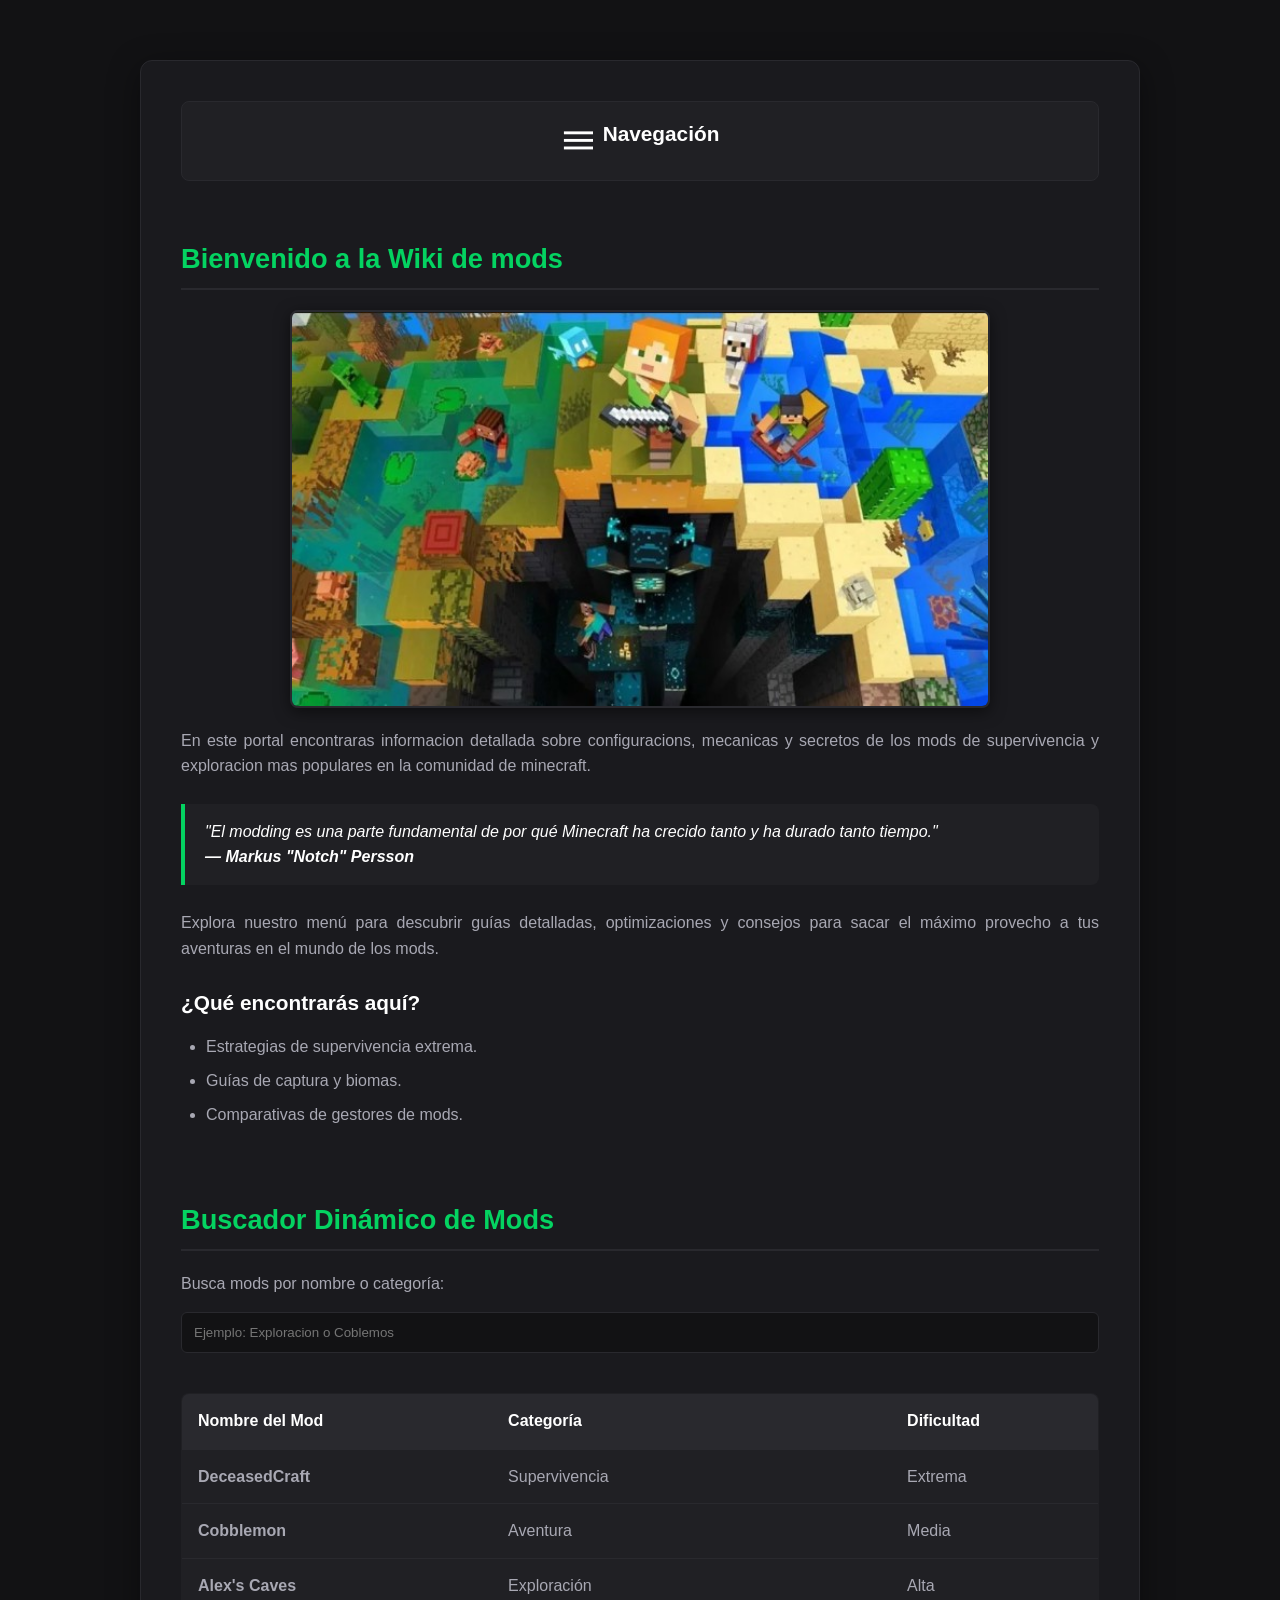
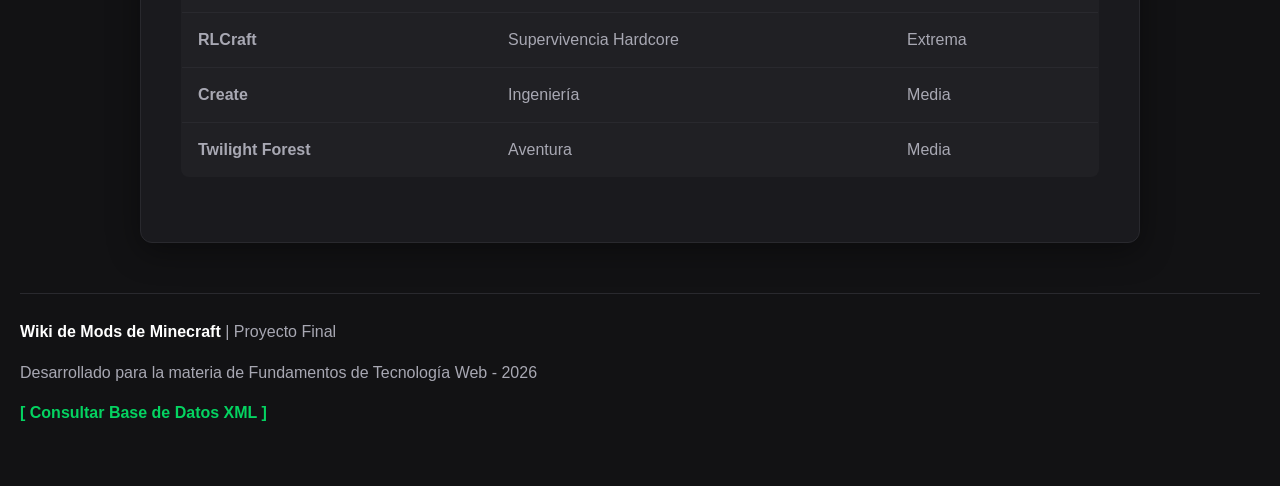
<file: index.html>
<!DOCTYPE html>
<html lang="en">
<head>
    <meta charset="UTF-8">
    <meta name="viewport" content="width=device-width, initial-scale=1.0">
    <title>Wiki de Mods Inicio</title>
    <link rel="stylesheet" href="estilos.css">
</head>
<body>
    <main id="contenedor-principal">
        <nav id="menu" aria-label="Navegación principal">
            <h2 id="btn-hamburguesa" style="cursor: pointer;">
                <img src="icono.svg" alt="menu" width="32" height="32"> Navegación
            </h2>
            <div id="menu-enlaces" class="oculto">
                <a href="index.html">Inicio</a>
                <a href="deceasedcraft.html">Deceased Craft</a>
                <a href="cobblemon.html">Cobblemon</a>
                <a href="alexscaves.html">Alex Scaves</a>
                <a href="rlcraft.html">RLCraft</a>
                <a href="create.html">Create</a>
                <a href="twilightforest.html">Twilight Forest</a>
                <a href="galeria.html">Galería</a>
                <a href="contacto.html">Contacto</a>
                <a href="launchers.html">Launchers</a>
                <a href="login.html" style="color: var(--color-primario);">Login</a>
            </div>
        </nav>
        <br>
        <article>
            <h2 class="morada">Bienvenido a la Wiki de mods</h2>
            <img src="index.jpg" alt="Mods" class="img-mod">        
            <p>En este portal encontraras informacion detallada sobre configuracions,
                mecanicas y secretos de los mods de supervivencia y exploracion mas
                populares en la comunidad de minecraft.
            </p>
            <blockquote>
                "El modding es una parte fundamental de por qué Minecraft ha crecido tanto y ha durado tanto tiempo." 
                <br>
                <strong>
                    — Markus "Notch" Persson
                </strong>
            </blockquote>
            <p id="l2"> Explora nuestro menú para descubrir guías detalladas,
                optimizaciones y consejos para sacar el máximo provecho a 
                tus aventuras en el mundo de los mods.
            </p>
            <h3>¿Qué encontrarás aquí?</h3>
            <ul>
                <li>Estrategias de supervivencia extrema.</li>
                <li>Guías de captura y biomas.</li> 
                <li>Comparativas de gestores de mods.</li>
            </ul>
        </article>
        <br>
        <section aria-labelledby="buscador-titulo">
            <h3 class="morada" id="buscador-titulo">Buscador Dinámico de Mods</h3>
            <p>Busca mods por nombre o categoría:</p>
            <input type="text" id="buscador-mods" placeholder="Ejemplo: Exploracion o Coblemos" style="margin-bottom: 15px;">
            <div id="tabla-dinamica-mods" class="tabla-contenedor"></div>
        </section>
    </main>
    <footer style="text-align: center; margin-top: 50px; padding: 25px 0; border-top: 1px solid var(--color-borde); color: var(--color-texto-secundario);">
        <p><strong style="color: white;">Wiki de Mods de Minecraft</strong> | Proyecto Final</p>
        <p>Desarrollado para la materia de Fundamentos de Tecnología Web - 2026</p>
        <p style="margin-top: 10px;">
            <a href="datos.xml" target="_blank" style="color: var(--color-primario); text-decoration: none; font-weight: bold;">[ Consultar Base de Datos XML ]</a>
        </p>
    </footer>
    <script src="script.js"></script>
</body>
</html>
</file>
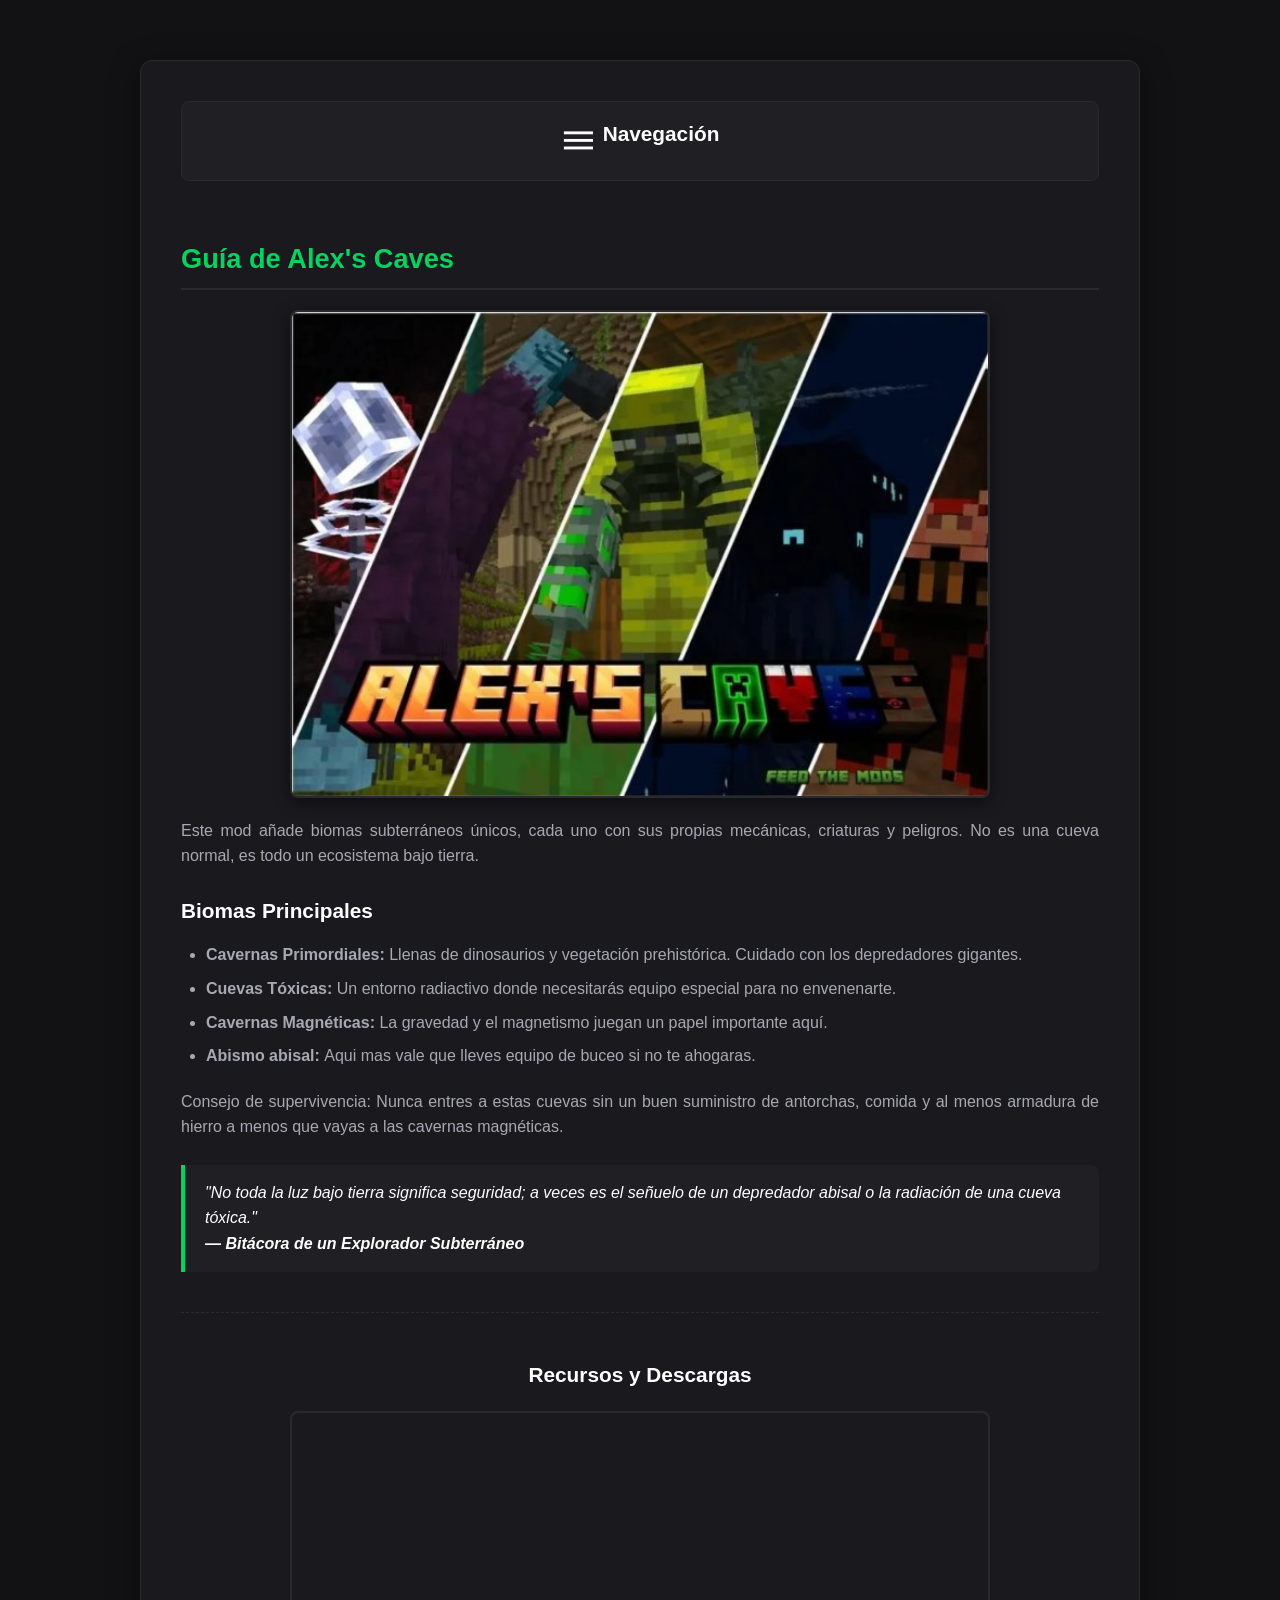
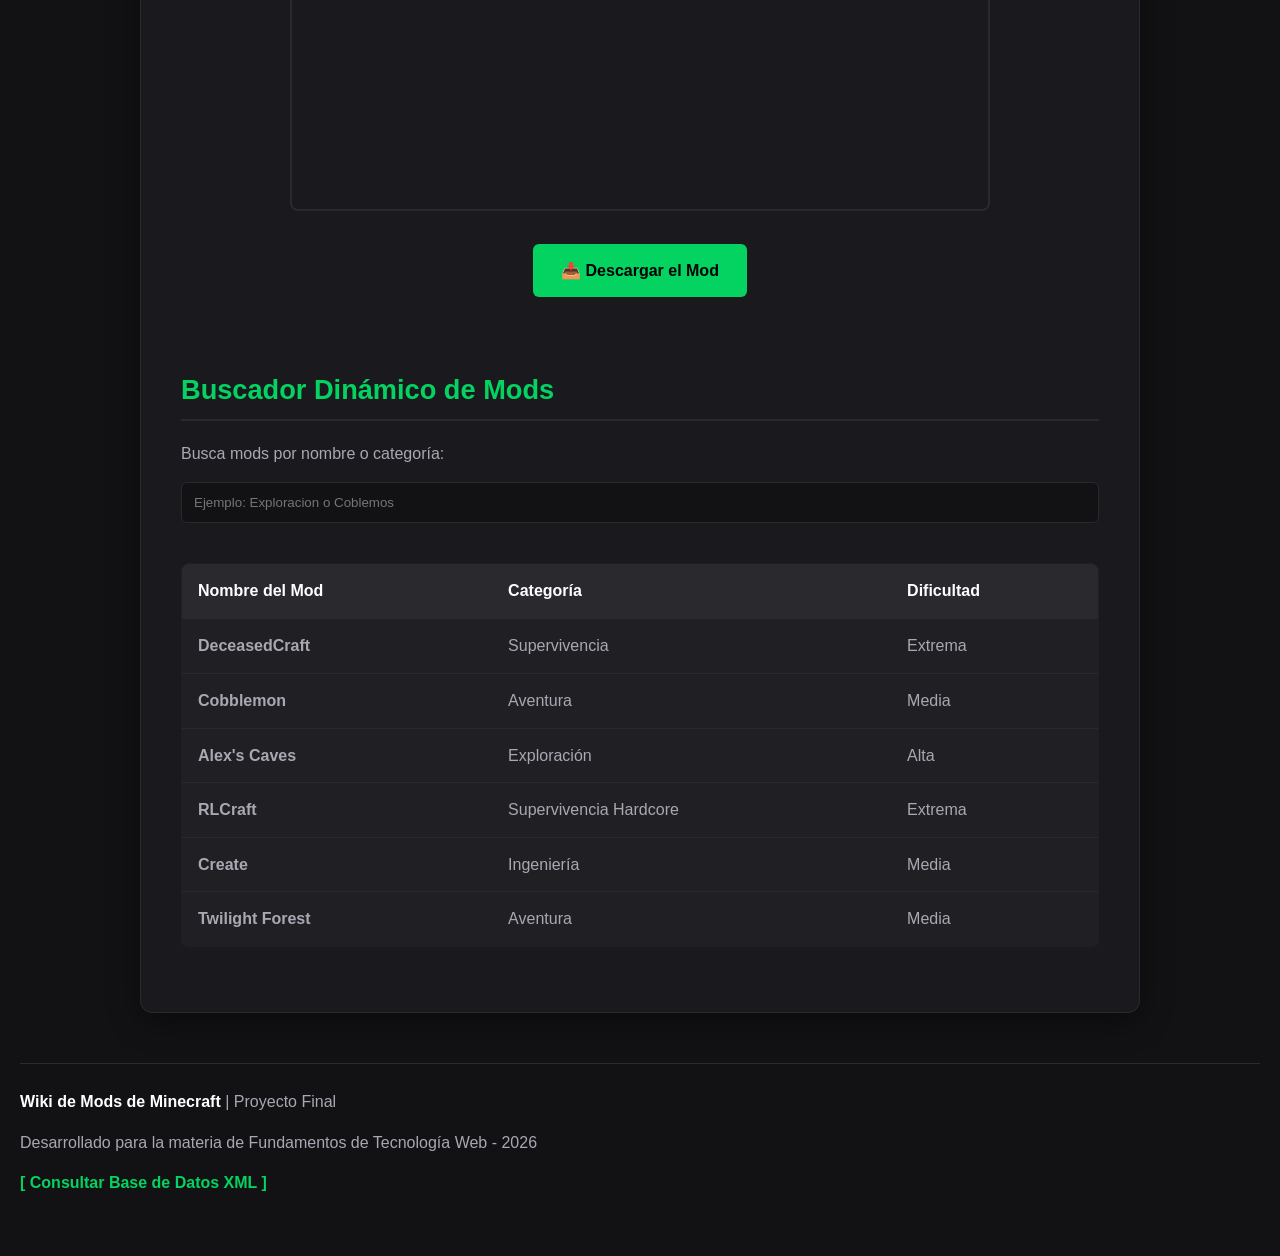
<file: alexscaves.html>
<!DOCTYPE html>
<html lang="en">
<head>
    <meta charset="UTF-8">
    <meta name="viewport" content="width=device-width, initial-scale=1.0">
    <title>Wiki de Mods Alex's Caves</title>
    <link rel="stylesheet" href="estilos.css">
</head>
<body>
    <main id="contenedor-principal">
        <nav id="menu" aria-label="Navegación principal">
            <h2 id="btn-hamburguesa" style="cursor: pointer;">
                <img src="icono.svg" alt="menu" width="32" height="32"> Navegación
            </h2>
            <div id="menu-enlaces" class="oculto">
                <a href="index.html">Inicio</a>
                <a href="deceasedcraft.html">Deceased Craft</a>
                <a href="cobblemon.html">Cobblemon</a>
                <a href="alexscaves.html">Alex's Caves</a>
                <a href="rlcraft.html">RLCraft</a>
                <a href="create.html">Create</a>
                <a href="twilightforest.html">Twilight Forest</a>
                <a href="galeria.html">Galería</a>
                <a href="contacto.html">Contacto</a>
                <a href="launchers.html">Launchers</a>
                <a href="login.html" style="color: var(--color-primario);">Login</a>
            </div>
        </nav>
        <br>
        <article>
            <h2 class="morada">Guía de Alex's Caves</h2>
            <img src="alexscaves.jpg" alt="Bioma subterráneo en Alex's Caves" class="img-mod">
            <p>
                Este mod añade biomas subterráneos únicos, cada uno con sus propias mecánicas, 
                criaturas y peligros. No es una cueva normal, es todo un ecosistema bajo tierra.
            </p>
            
            <h3>Biomas Principales</h3>
            <ul>
                <li>
                    <strong>
                        Cavernas Primordiales:
                    </strong> 
                    Llenas de dinosaurios y vegetación prehistórica. Cuidado con los depredadores gigantes.
                </li>
                <li>
                    <strong>
                        Cuevas Tóxicas:
                    </strong> 
                    Un entorno radiactivo donde necesitarás equipo especial para no envenenarte.
                </li>
                <li>
                    <strong>
                        Cavernas Magnéticas:
                    </strong> 
                    La gravedad y el magnetismo juegan un papel importante aquí.
                </li>
                <li>
                    <strong>
                        Abismo abisal:
                    </strong> 
                    Aqui mas vale que lleves equipo de buceo si no te ahogaras.
                </li>
            </ul>

            <p id="l2">
                Consejo de supervivencia: Nunca entres a estas cuevas sin un buen 
                suministro de antorchas, comida y al menos armadura de hierro a menos que vayas a las cavernas 
                magnéticas.
            </p>
            
            <blockquote>
                "No toda la luz bajo tierra significa seguridad; a veces es el señuelo de un depredador abisal o la radiación de una cueva tóxica." 
                <br><strong>— Bitácora de un Explorador Subterráneo</strong>
            </blockquote>

            <section aria-labelledby="recursos-mod" style="margin-top: 40px; padding-top: 20px; border-top: 1px dashed var(--color-borde);">
                <h3 id="recursos-mod" style="text-align: center; margin-bottom: 20px;">Recursos y Descargas</h3>
                <div style="text-align: center; margin-bottom: 25px;">
                    <iframe width="100%" height="400" src="https://www.youtube.com/embed/pEeaVttRo18" title="Guía del Mod" frameborder="0" allow="accelerometer; autoplay; clipboard-write; encrypted-media; gyroscope; picture-in-picture; web-share" allowfullscreen style="border-radius: 8px; border: 2px solid var(--color-borde); max-width: 700px;"></iframe>
                </div>
                <div style="text-align: center; margin-bottom: 20px;">
                    <a href="https://www.curseforge.com/minecraft/mc-mods/alexs-caves" target="_blank" rel="noopener noreferrer" style="background-color: var(--color-primario); color: #000000; padding: 14px 28px; text-decoration: none; border-radius: 6px; font-weight: bold; display: inline-block; transition: all 0.2s ease-in-out;">
                        📥 Descargar el Mod
                    </a>
                </div>
            </section>
            <br>
            <section aria-labelledby="buscador-titulo">
                <h3 class="morada" id="buscador-titulo">Buscador Dinámico de Mods</h3>
                <p>Busca mods por nombre o categoría:</p>
                <input type="text" id="buscador-mods" placeholder="Ejemplo: Exploracion o Coblemos" style="margin-bottom: 15px;">
                <div id="tabla-dinamica-mods" class="tabla-contenedor"></div>
            </section>
        </article>
    </main>
    <footer style="text-align: center; margin-top: 50px; padding: 25px 0; border-top: 1px solid var(--color-borde); color: var(--color-texto-secundario);">
        <p><strong style="color: white;">Wiki de Mods de Minecraft</strong> | Proyecto Final</p>
        <p>Desarrollado para la materia de Fundamentos de Tecnología Web - 2026</p>
        <p style="margin-top: 10px;">
            <a href="datos.xml" target="_blank" style="color: var(--color-primario); text-decoration: none; font-weight: bold;">[ Consultar Base de Datos XML ]</a>
        </p>
    </footer>
    <script src="script.js"></script>        
</body>
</html>
</file>
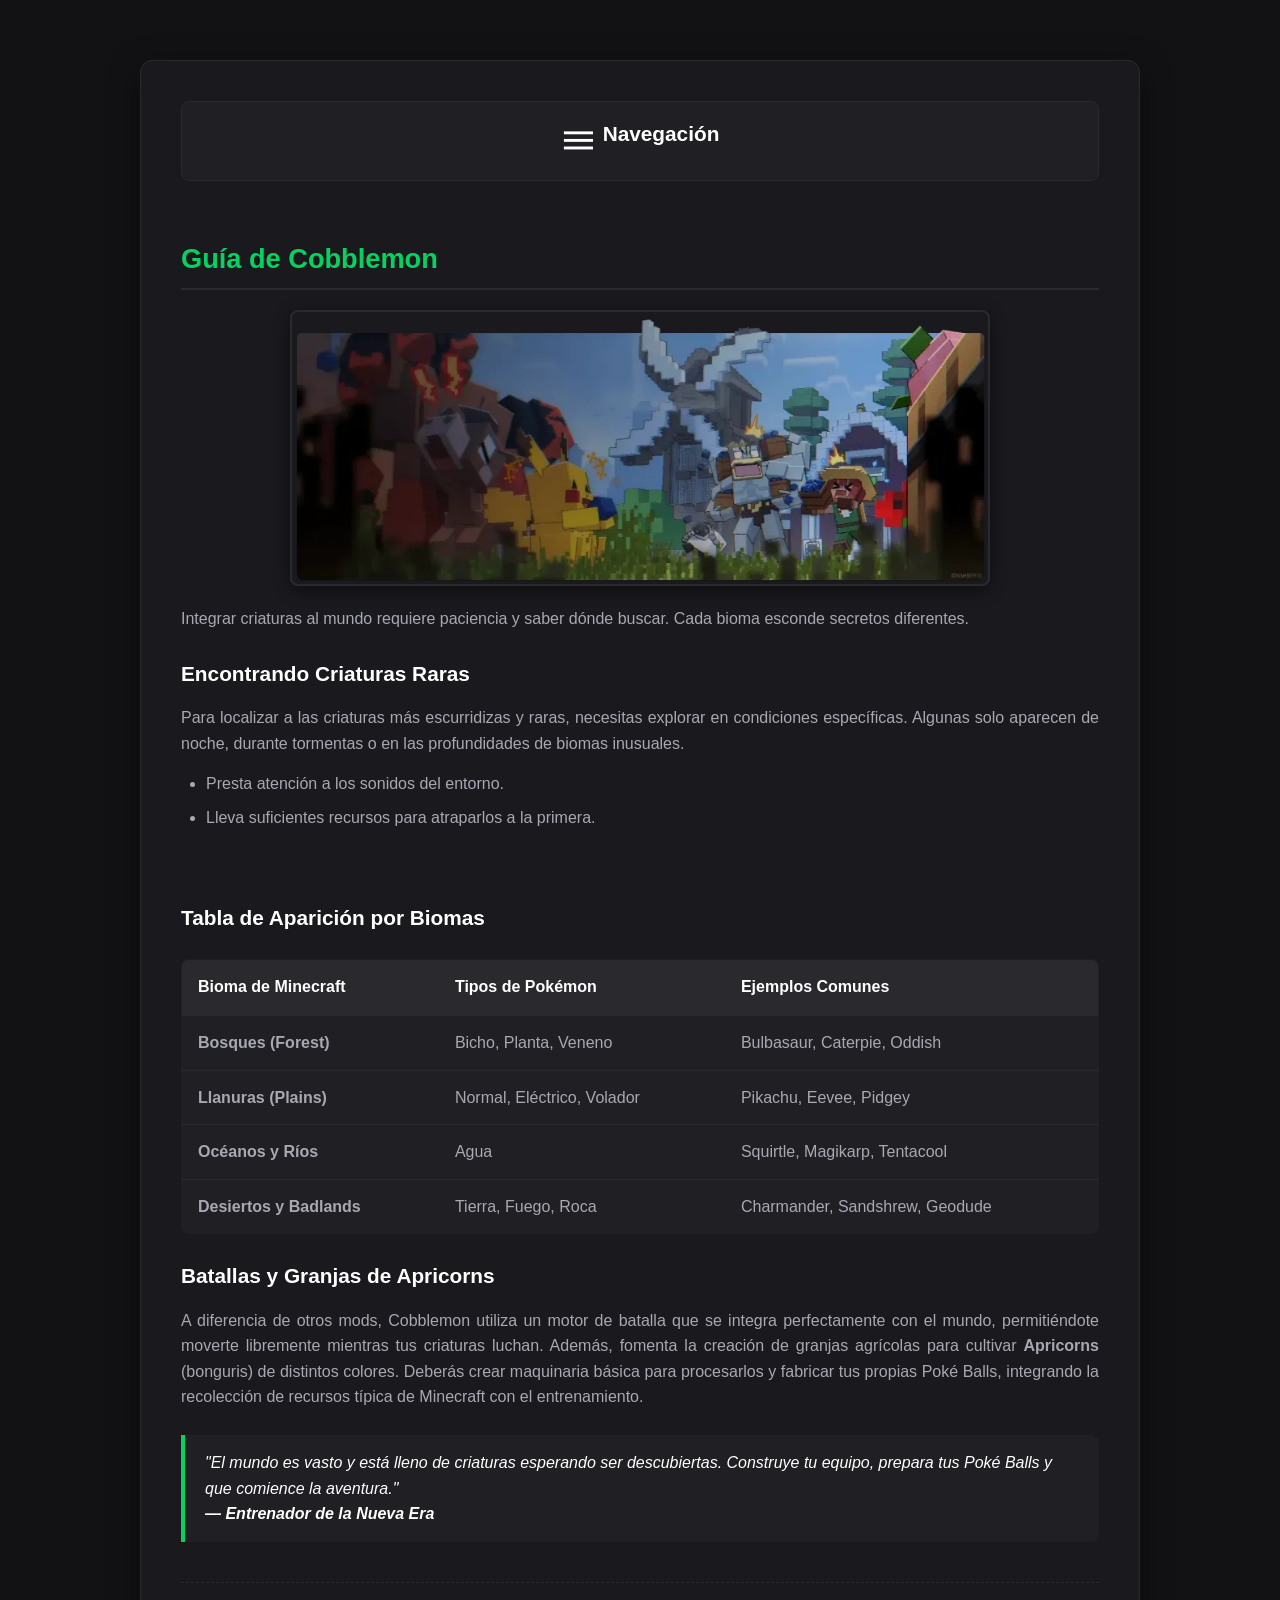
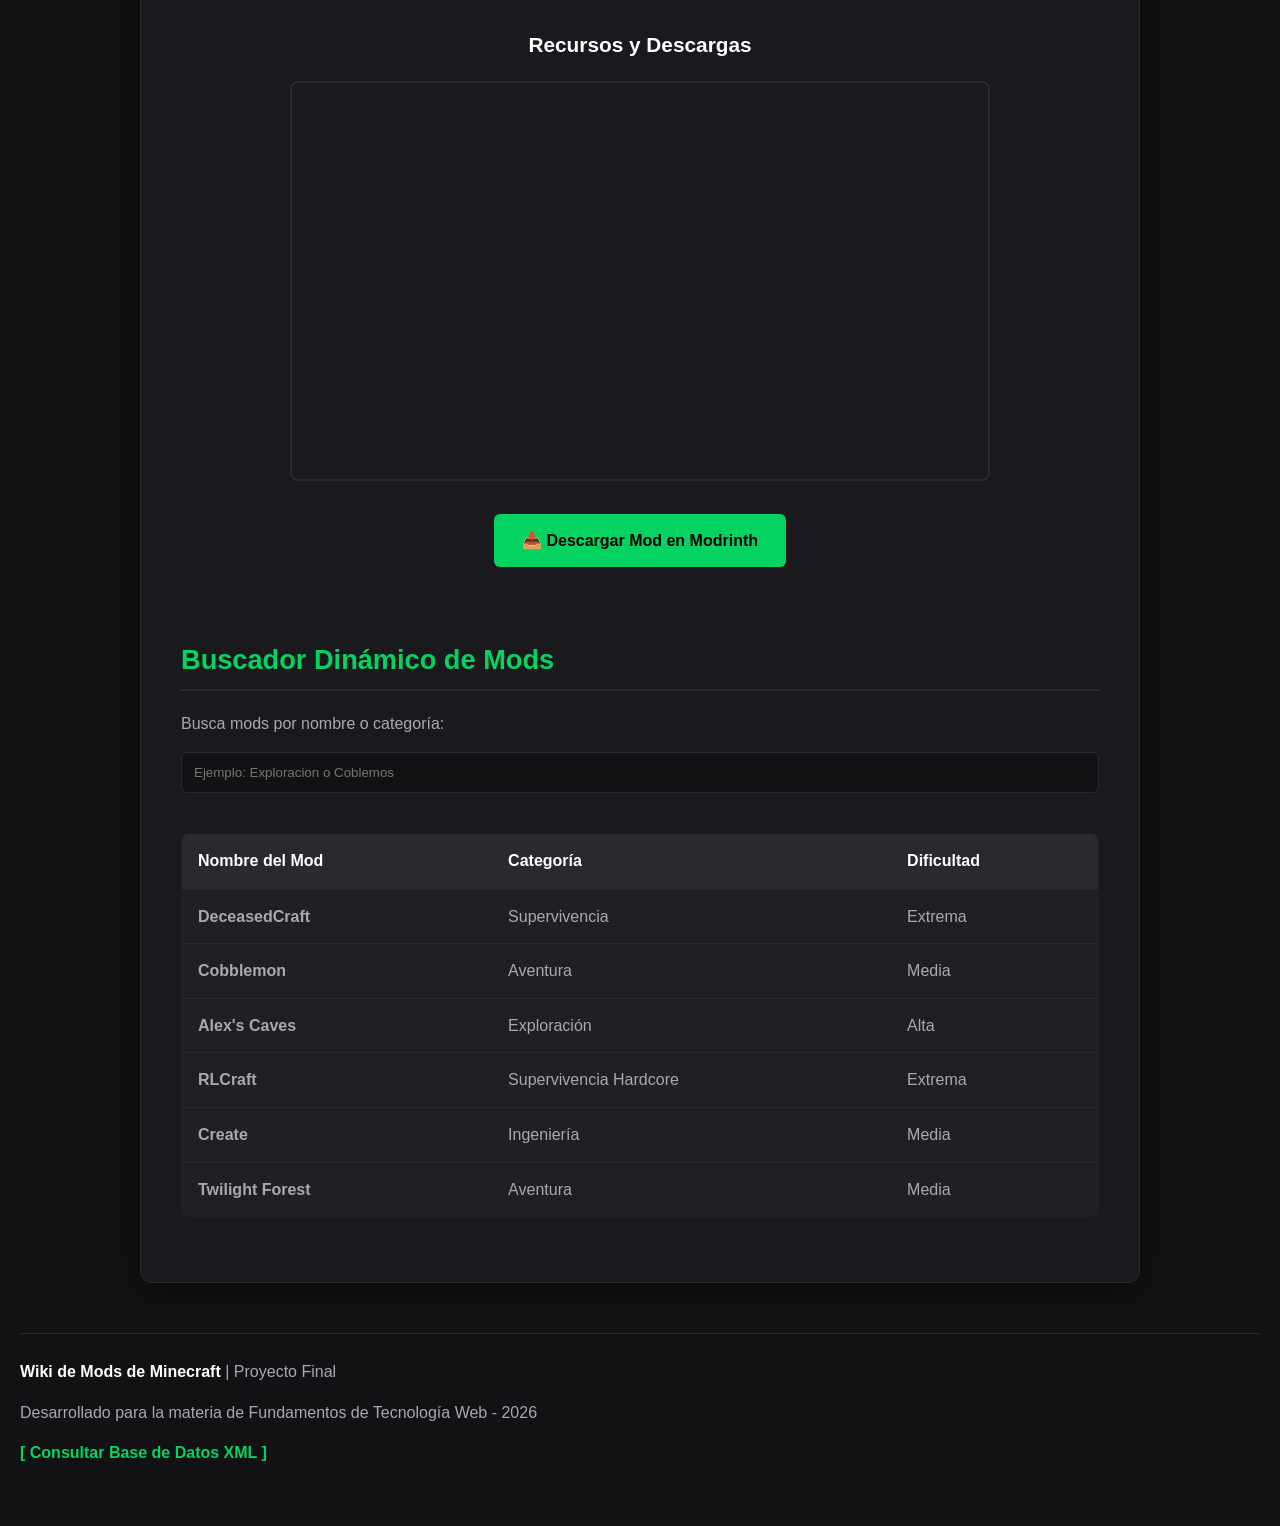
<file: cobblemon.html>
<!DOCTYPE html>
<html lang="en">
<head>
    <meta charset="UTF-8">
    <meta name="viewport" content="width=device-width, initial-scale=1.0">
    <title>Wiki de Mods Cobblemon</title>
    <link rel="stylesheet" href="estilos.css">
</head>
<body>
    <main id="contenedor-principal">
        <nav id="menu" aria-label="Navegación principal">
            <h2 id="btn-hamburguesa" style="cursor: pointer;">
                <img src="icono.svg" alt="menu" width="32" height="32"> Navegación
            </h2>
            <div id="menu-enlaces" class="oculto">
                <a href="index.html">Inicio</a>
                <a href="deceasedcraft.html">Deceased Craft</a>
                <a href="cobblemon.html">Cobblemon</a>
                <a href="alexscaves.html">Alex Scaves</a>
                <a href="rlcraft.html">RLCraft</a>
                <a href="create.html">Create</a>
                <a href="twilightforest.html">Twilight Forest</a>
                <a href="galeria.html">Galería</a>
                <a href="contacto.html">Contacto</a>
                <a href="launchers.html">Launchers</a>
                <a href="login.html" style="color: var(--color-primario);">Login</a>
            </div>
        </nav>
        <br>
        <article>
            <h2 class="morada">Guía de Cobblemon</h2>
            <img src="cobblemon.jpg" alt="Criatura en Cobblemon" class="img-mod">
            <p>Integrar criaturas al mundo requiere paciencia y saber dónde buscar. 
                Cada bioma esconde secretos diferentes.
            </p>
            
            <h3>Encontrando Criaturas Raras</h3>
            <p>
                Para localizar a las criaturas más escurridizas y raras, 
                necesitas explorar en condiciones específicas. Algunas 
                solo aparecen de noche, durante tormentas o en las 
                profundidades de biomas inusuales.
            </p>
            <ul>
                <li>Presta atención a los sonidos del entorno.</li>
                <li>Lleva suficientes recursos para atraparlos a la primera.</li>
            </ul>
            <br>
            <h3 id="l2">Tabla de Aparición por Biomas</h3>
            <div class="tabla-contenedor" tabindex="0">
                <table>
                    <thead>
                        <tr>
                            <th>Bioma de Minecraft</th>
                            <th>Tipos de Pokémon</th>
                            <th>Ejemplos Comunes</th>
                        </tr>
                    </thead>
                    <tbody>
                        <tr>
                            <td><strong>Bosques (Forest)</strong></td>
                            <td>Bicho, Planta, Veneno</td>
                            <td>Bulbasaur, Caterpie, Oddish</td>
                        </tr>
                        <tr>
                            <td><strong>Llanuras (Plains)</strong></td>
                            <td>Normal, Eléctrico, Volador</td>
                            <td>Pikachu, Eevee, Pidgey</td>
                        </tr>
                        <tr>
                            <td><strong>Océanos y Ríos</strong></td>
                            <td>Agua</td>
                            <td>Squirtle, Magikarp, Tentacool</td>
                        </tr>
                        <tr>
                            <td><strong>Desiertos y Badlands</strong></td>
                            <td>Tierra, Fuego, Roca</td>
                            <td>Charmander, Sandshrew, Geodude</td>
                        </tr>
                    </tbody>
                </table>
            </div>
            <h3>Batallas y Granjas de Apricorns</h3>
            <p>
                A diferencia de otros mods, Cobblemon utiliza un motor de batalla que se integra perfectamente con el mundo, permitiéndote moverte libremente mientras tus criaturas luchan. Además, fomenta la creación de granjas agrícolas para cultivar <strong>Apricorns</strong> (bonguris) de distintos colores. Deberás crear maquinaria básica para procesarlos y fabricar tus propias Poké Balls, integrando la recolección de recursos típica de Minecraft con el entrenamiento.
            </p>
            
            <blockquote>
                "El mundo es vasto y está lleno de criaturas esperando ser descubiertas. Construye tu equipo, prepara tus Poké Balls y que comience la aventura." 
                <br><strong>— Entrenador de la Nueva Era</strong>
            </blockquote>

            <section aria-labelledby="recursos-cobblemon" style="margin-top: 40px; padding-top: 20px; border-top: 1px dashed var(--color-borde);">
                <h3 id="recursos-cobblemon" style="text-align: center; margin-bottom: 20px;">Recursos y Descargas</h3>
                
                <div style="text-align: center; margin-bottom: 25px;">
                    <iframe width="100%" height="400" src="https://www.youtube.com/embed/QQl5y7vYdmE" title="Guía de Cobblemon" frameborder="0" allow="accelerometer; autoplay; clipboard-write; encrypted-media; gyroscope; picture-in-picture; web-share" allowfullscreen style="border-radius: 8px; border: 2px solid var(--color-borde); max-width: 700px;"></iframe>
                </div>

                <div style="text-align: center; margin-bottom: 20px;">
                    <a href="https://modrinth.com/mod/cobblemon" target="_blank" rel="noopener noreferrer" style="background-color: var(--color-primario); color: #000000; padding: 14px 28px; text-decoration: none; border-radius: 6px; font-weight: bold; display: inline-block; transition: all 0.2s ease-in-out;">
                        📥 Descargar Mod en Modrinth
                    </a>
                </div>
            </section>
            <br>
            <section aria-labelledby="buscador-titulo">
                <h3 class="morada" id="buscador-titulo">Buscador Dinámico de Mods</h3>
                <p>Busca mods por nombre o categoría:</p>
                <input type="text" id="buscador-mods" placeholder="Ejemplo: Exploracion o Coblemos" style="margin-bottom: 15px;">
                <div id="tabla-dinamica-mods" class="tabla-contenedor"></div>
            </section>
        </article>
    </main>
    <footer style="text-align: center; margin-top: 50px; padding: 25px 0; border-top: 1px solid var(--color-borde); color: var(--color-texto-secundario);">
        <p><strong style="color: white;">Wiki de Mods de Minecraft</strong> | Proyecto Final</p>
        <p>Desarrollado para la materia de Fundamentos de Tecnología Web - 2026</p>
        <p style="margin-top: 10px;">
            <a href="datos.xml" target="_blank" style="color: var(--color-primario); text-decoration: none; font-weight: bold;">[ Consultar Base de Datos XML ]</a>
        </p>
    </footer>
    <script src="script.js"></script>
</body>
</html>
</file>
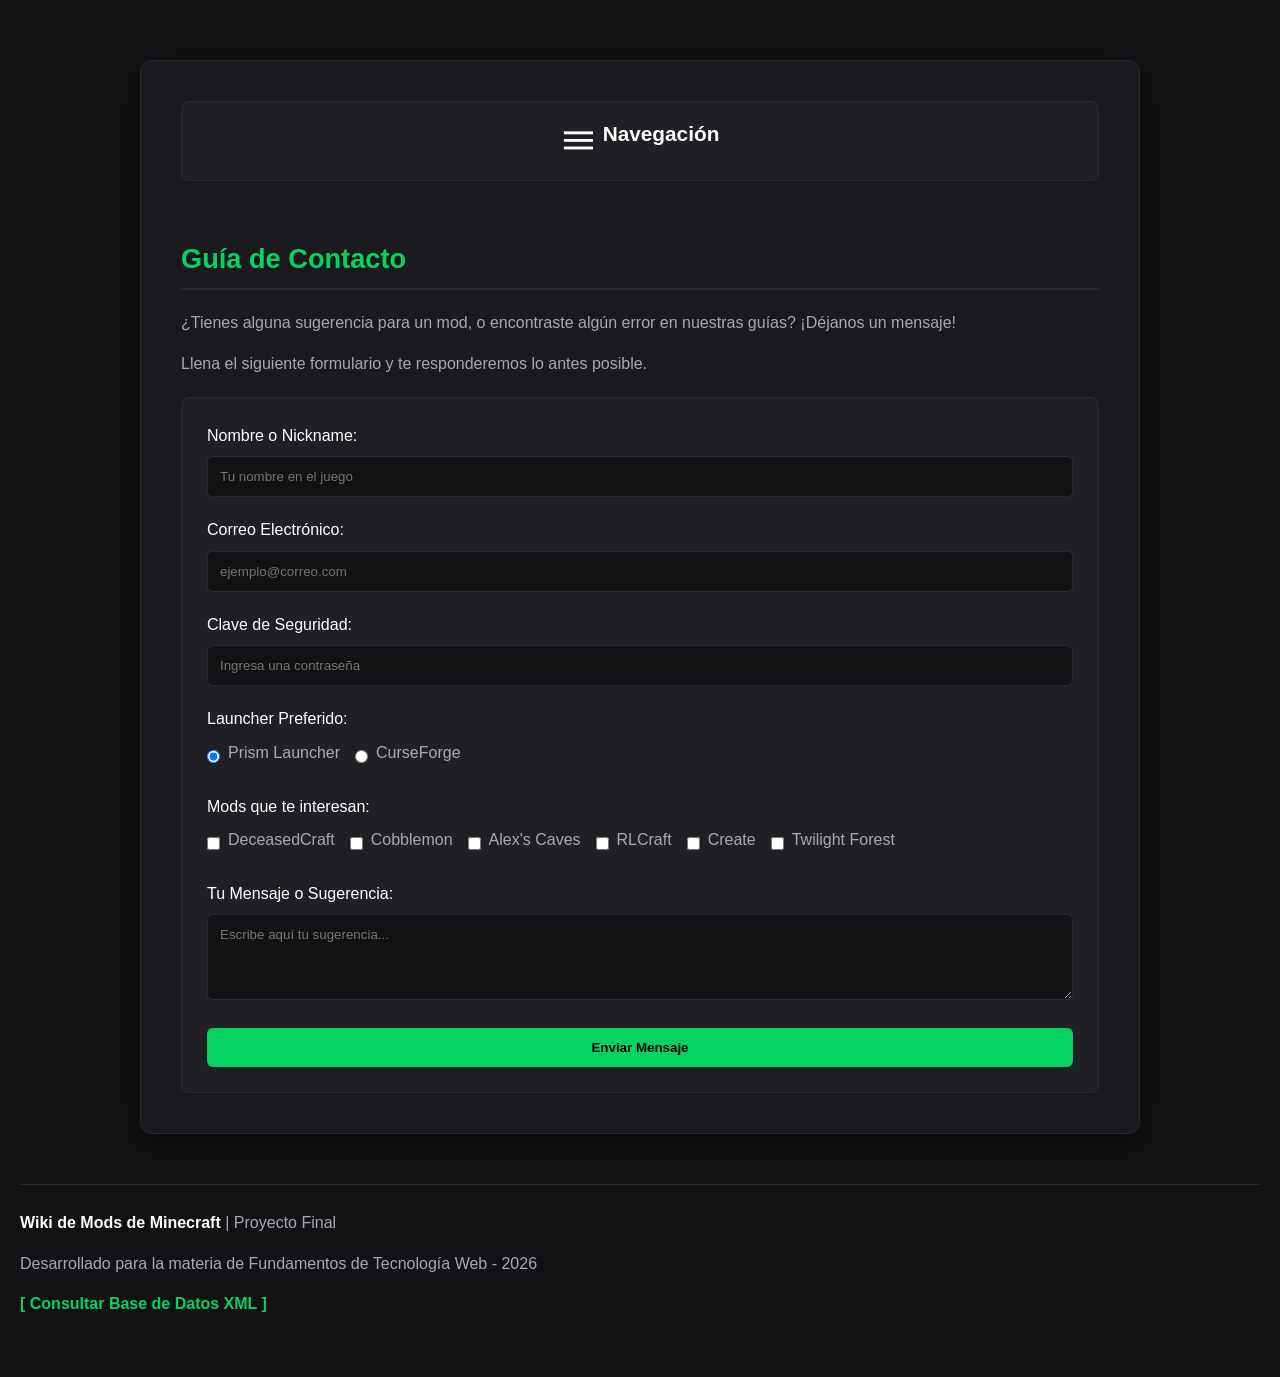
<file: contacto.html>
<!DOCTYPE html>
<html lang="en">
<head>
    <meta charset="UTF-8">
    <meta name="viewport" content="width=device-width, initial-scale=1.0">
    <title>Wiki de Mods Contacto</title>
    <link rel="stylesheet" href="estilos.css">
</head>
<body>
    <main id="contenedor-principal">
        <nav id="menu" aria-label="Navegación principal">
            <h2 id="btn-hamburguesa" style="cursor: pointer;">
                <img src="icono.svg" alt="menu" width="32" height="32"> Navegación
            </h2>
            <div id="menu-enlaces" class="oculto">
                <a href="index.html">Inicio</a>
                <a href="deceasedcraft.html">Deceased Craft</a>
                <a href="cobblemon.html">Cobblemon</a>
                <a href="alexscaves.html">Alex Scaves</a>
                <a href="rlcraft.html">RLCraft</a>
                <a href="create.html">Create</a>
                <a href="twilightforest.html">Twilight Forest</a>
                <a href="galeria.html">Galería</a>
                <a href="contacto.html">Contacto</a>
                <a href="launchers.html">Launchers</a>
                <a href="login.html" style="color: var(--color-primario);">Login</a>
            </div>
        </nav>
        <br>
        <section aria-labelledby="contacto-titulo">
            <h2 class="morada" id="contacto-titulo">Guía de Contacto</h2>
            <p>¿Tienes alguna sugerencia para un mod, o encontraste algún error en nuestras guías? ¡Déjanos un mensaje!</p>
            
            <p id="l2">Llena el siguiente formulario y te responderemos lo antes posible.</p>

            <form action="#" method="POST">
                <div class="campo-grupo">
                    <label for="nombre">Nombre o Nickname:</label>
                    <input type="text" id="nombre" name="nombre" placeholder="Tu nombre en el juego" required>
                </div>

                <div class="campo-grupo">
                    <label for="correo">Correo Electrónico:</label>
                    <input type="email" id="correo" name="correo" placeholder="ejemplo@correo.com" required>
                </div>

                <div class="campo-grupo">
                    <label for="password">Clave de Seguridad:</label>
                    <input type="password" id="password" name="password" placeholder="Ingresa una contraseña" required>
                </div>

                <div class="campo-grupo">
                    <label>Launcher Preferido:</label>
                    <div class="opciones-grupo">
                        <div class="opcion-item">
                            <input type="radio" id="r-prism" name="launcher_pref" value="prism" checked>
                            <label for="r-prism" style="display:inline; color:var(--color-texto-secundario);">Prism Launcher</label>
                        </div>
                        <div class="opcion-item">
                            <input type="radio" id="r-curse" name="launcher_pref" value="curseforge">
                            <label for="r-curse" style="display:inline; color:var(--color-texto-secundario);">CurseForge</label>
                        </div>
                    </div>
                </div>

                <div class="campo-grupo">
                    <label>Mods que te interesan:</label>
                    <div class="opciones-grupo" style="flex-wrap: wrap;">
                        <div class="opcion-item">
                            <input type="checkbox" id="chk-deceased" name="interes_mod" value="deceased">
                            <label for="chk-deceased" style="display:inline; color:var(--color-texto-secundario);">DeceasedCraft</label>
                        </div>
                        <div class="opcion-item">
                            <input type="checkbox" id="chk-cobble" name="interes_mod" value="cobblemon">
                            <label for="chk-cobble" style="display:inline; color:var(--color-texto-secundario);">Cobblemon</label>
                        </div>
                        <div class="opcion-item">
                            <input type="checkbox" id="chk-caves" name="interes_mod" value="alex">
                            <label for="chk-caves" style="display:inline; color:var(--color-texto-secundario);">Alex's Caves</label>
                        </div>
                        <div class="opcion-item">
                            <input type="checkbox" id="chk-rlcraft" name="interes_mod" value="rlcraft">
                            <label for="chk-rlcraft" style="display:inline; color:var(--color-texto-secundario);">RLCraft</label>
                        </div>
                        <div class="opcion-item">
                            <input type="checkbox" id="chk-create" name="interes_mod" value="create">
                            <label for="chk-create" style="display:inline; color:var(--color-texto-secundario);">Create</label>
                        </div>
                        <div class="opcion-item">
                            <input type="checkbox" id="chk-twilight" name="interes_mod" value="twilight">
                            <label for="chk-twilight" style="display:inline; color:var(--color-texto-secundario);">Twilight Forest</label>
                        </div>
                    </div>
                </div>

                <div class="campo-grupo">
                    <label for="mensaje">Tu Mensaje o Sugerencia:</label>
                    <textarea id="mensaje" name="mensaje" rows="4" placeholder="Escribe aquí tu sugerencia..." required></textarea>
                </div>

                <button type="submit" style="background-color: var(--color-primario); color: #000000; padding: 12px 24px; border: none; border-radius: 6px; font-weight: bold; cursor: pointer; width: 100%;">Enviar Mensaje</button>
            </form> 
        </section>
    </main>
    <footer style="text-align: center; margin-top: 50px; padding: 25px 0; border-top: 1px solid var(--color-borde); color: var(--color-texto-secundario);">
        <p><strong style="color: white;">Wiki de Mods de Minecraft</strong> | Proyecto Final</p>
        <p>Desarrollado para la materia de Fundamentos de Tecnología Web - 2026</p>
        <p style="margin-top: 10px;">
            <a href="datos.xml" target="_blank" style="color: var(--color-primario); text-decoration: none; font-weight: bold;">[ Consultar Base de Datos XML ]</a>
        </p>
    </footer>
    <script src="script.js"></script>
</body>
</html>
</file>
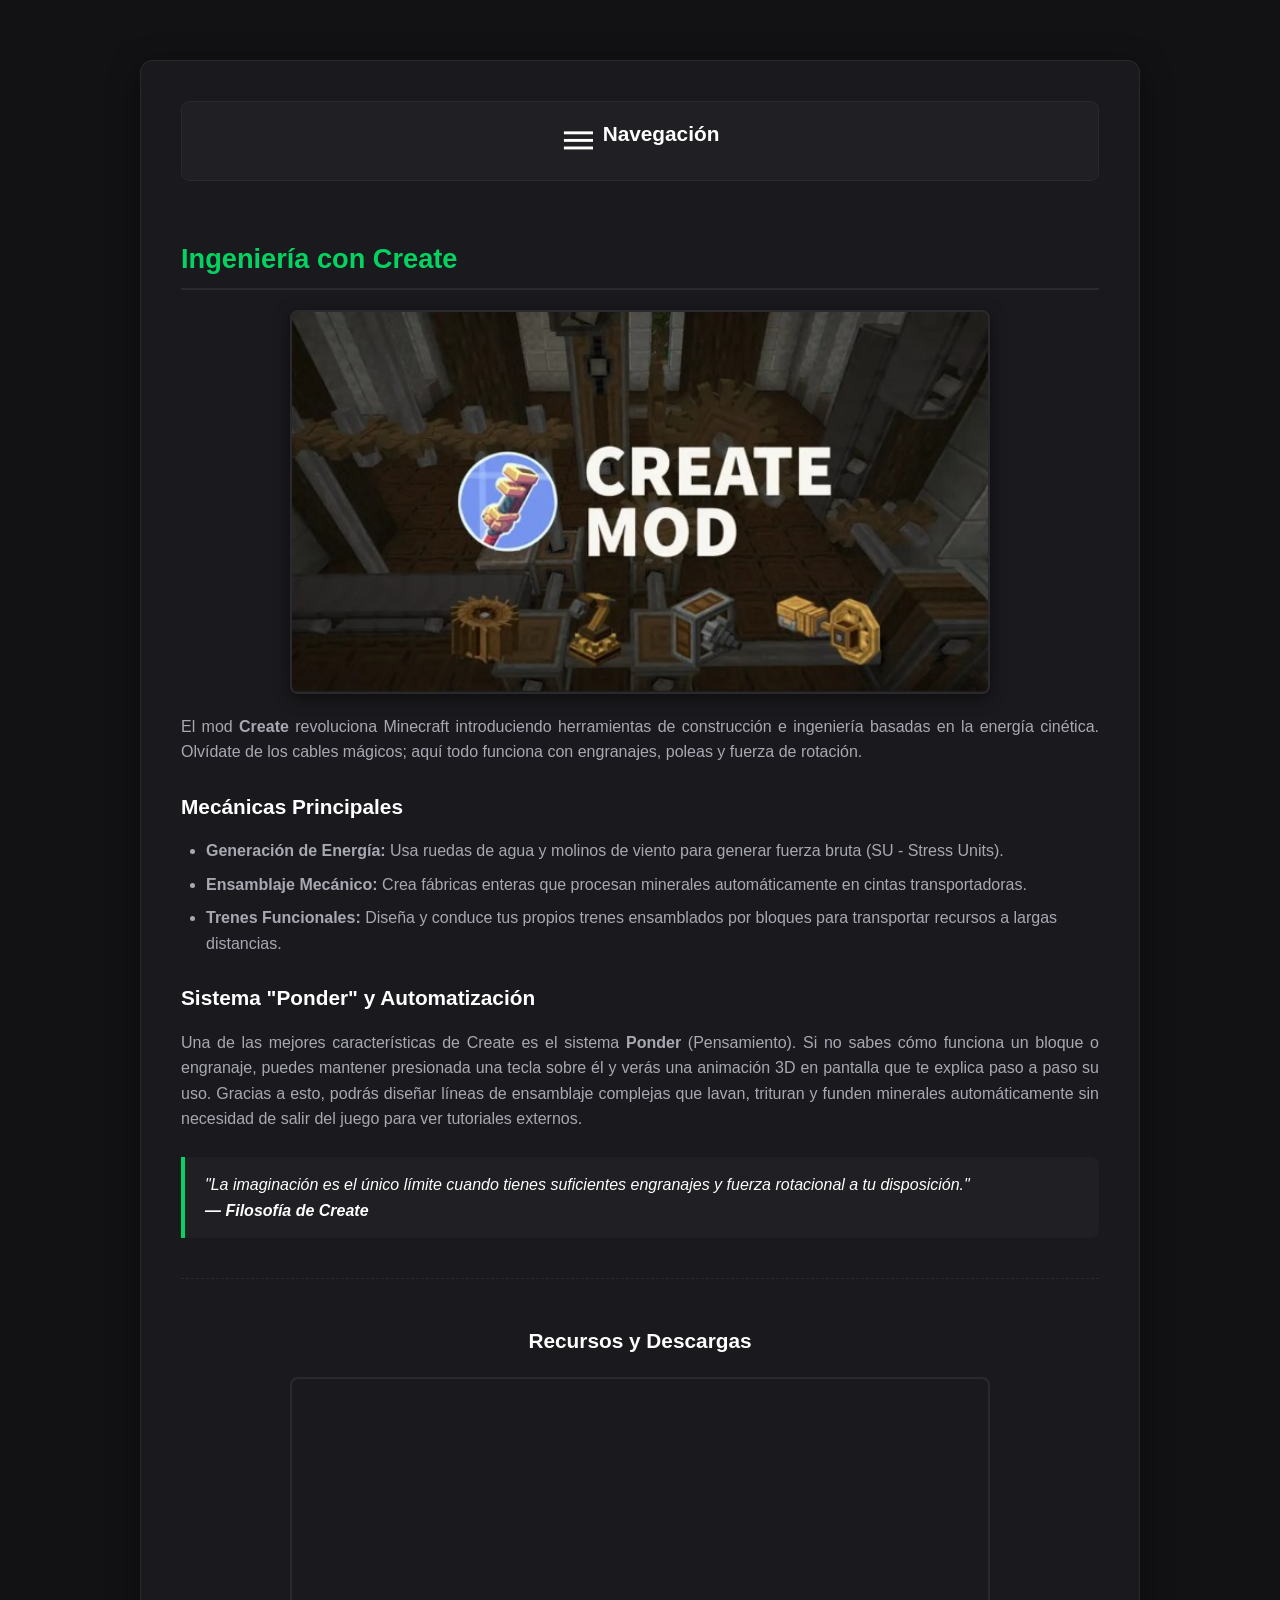
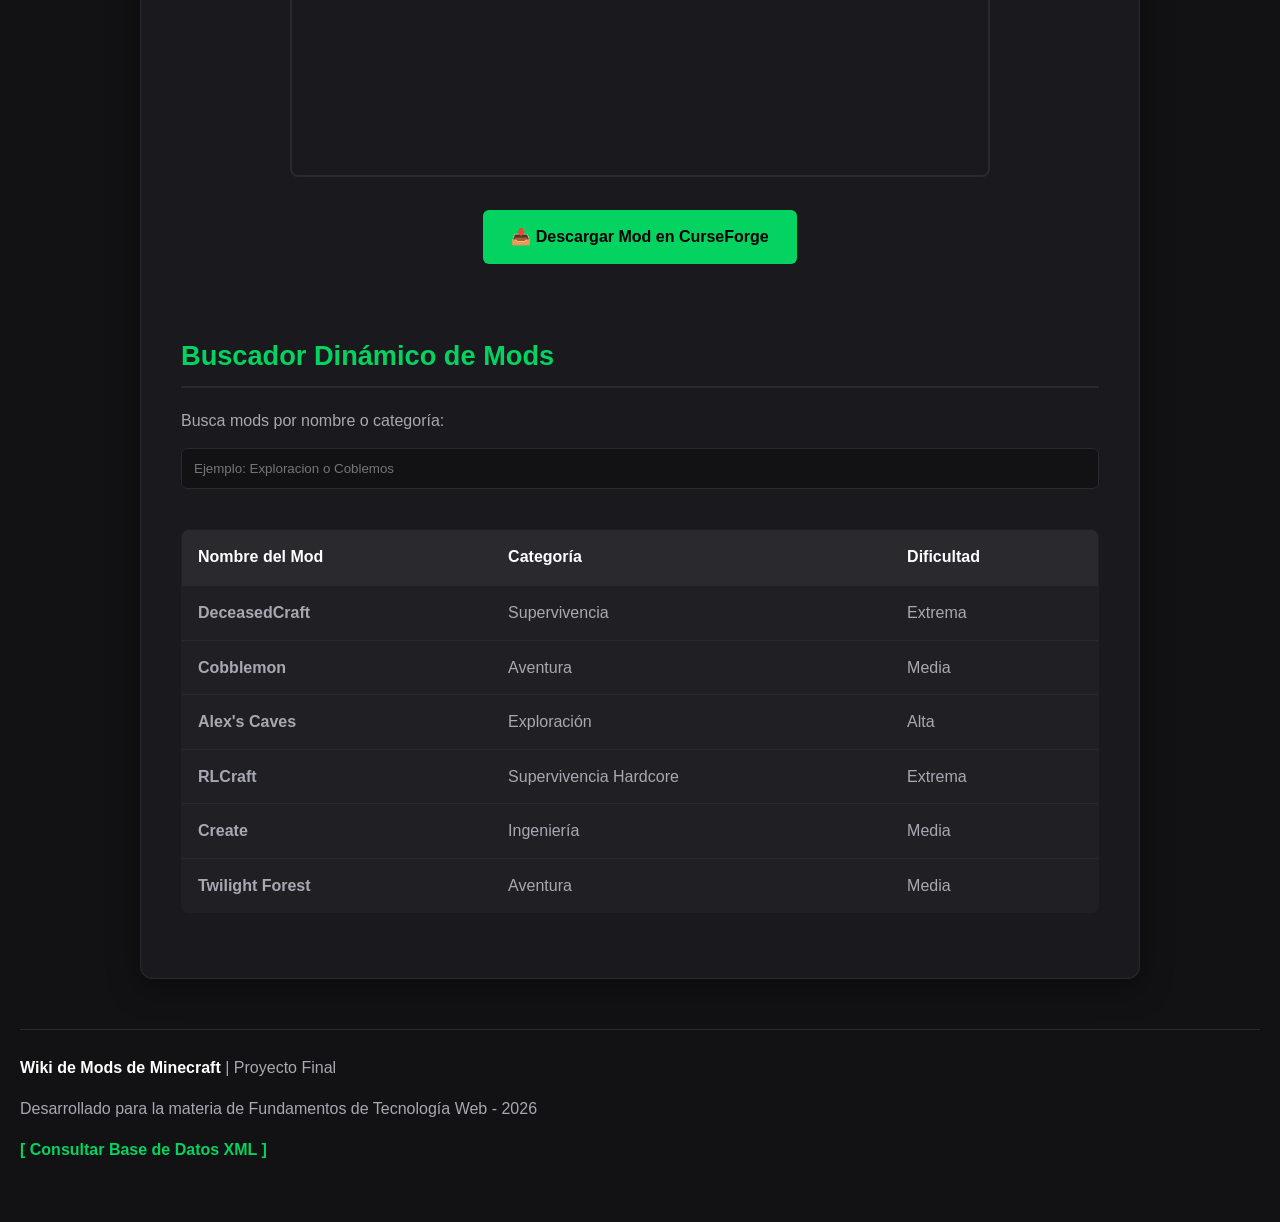
<file: create.html>
<!DOCTYPE html>
<html lang="es">
<head>
    <meta charset="UTF-8">
    <meta name="viewport" content="width=device-width, initial-scale=1.0">
    <title>Wiki de Mods | Create</title>
    <link rel="stylesheet" href="estilos.css">
</head>
<body>
    <main id="contenedor-principal">
        <nav id="menu" aria-label="Navegación principal">
            <h2 id="btn-hamburguesa" style="cursor: pointer;">
                <img src="icono.svg" alt="menu" width="32" height="32"> Navegación
            </h2>
            <div id="menu-enlaces" class="oculto">
                <a href="index.html">Inicio</a>
                <a href="deceasedcraft.html">Deceased Craft</a>
                <a href="cobblemon.html">Cobblemon</a>
                <a href="alexscaves.html">Alex Scaves</a>
                <a href="rlcraft.html">RLCraft</a>
                <a href="create.html">Create</a>
                <a href="twilightforest.html">Twilight Forest</a>
                <a href="galeria.html">Galería</a>
                <a href="contacto.html">Contacto</a>
                <a href="launchers.html">Launchers</a>
                <a href="login.html" style="color: var(--color-primario);">Login</a>
            </div>
        </nav>
        <br>
        <article>
            <h2 class="morada">Ingeniería con Create</h2>
            <img src="create.jpg" alt="Mecanismos de Create" class="img-mod">
            
            <p>El mod <strong>Create</strong> revoluciona Minecraft introduciendo herramientas de construcción e ingeniería basadas en la energía cinética. Olvídate de los cables mágicos; aquí todo funciona con engranajes, poleas y fuerza de rotación.</p>
            
            <h3>Mecánicas Principales</h3>
            <ul>
                <li><strong>Generación de Energía:</strong> Usa ruedas de agua y molinos de viento para generar fuerza bruta (SU - Stress Units).</li>
                <li><strong>Ensamblaje Mecánico:</strong> Crea fábricas enteras que procesan minerales automáticamente en cintas transportadoras.</li>
                <li><strong>Trenes Funcionales:</strong> Diseña y conduce tus propios trenes ensamblados por bloques para transportar recursos a largas distancias.</li>
            </ul>
            
            <h3>Sistema "Ponder" y Automatización</h3>
            <p>
                Una de las mejores características de Create es el sistema <strong>Ponder</strong> (Pensamiento). Si no sabes cómo funciona un bloque o engranaje, puedes mantener presionada una tecla sobre él y verás una animación 3D en pantalla que te explica paso a paso su uso. Gracias a esto, podrás diseñar líneas de ensamblaje complejas que lavan, trituran y funden minerales automáticamente sin necesidad de salir del juego para ver tutoriales externos.
            </p>

            <blockquote>
                "La imaginación es el único límite cuando tienes suficientes engranajes y fuerza rotacional a tu disposición." 
                <br><strong>— Filosofía de Create</strong>
            </blockquote>

            <section aria-labelledby="recursos-create" style="margin-top: 40px; padding-top: 20px; border-top: 1px dashed var(--color-borde);">
                <h3 id="recursos-create" style="text-align: center; margin-bottom: 20px;">Recursos y Descargas</h3>
                
                <div style="text-align: center; margin-bottom: 25px;">
                    <iframe width="100%" height="400" src="https://www.youtube.com/embed/eFCKH3Pjxy0" title="Guía de Create Mod" frameborder="0" allow="accelerometer; autoplay; clipboard-write; encrypted-media; gyroscope; picture-in-picture; web-share" allowfullscreen style="border-radius: 8px; border: 2px solid var(--color-borde); max-width: 700px;"></iframe>
                </div>

                <div style="text-align: center; margin-bottom: 20px;">
                    <a href="https://www.curseforge.com/minecraft/mc-mods/create" target="_blank" rel="noopener noreferrer" style="background-color: var(--color-primario); color: #000000; padding: 14px 28px; text-decoration: none; border-radius: 6px; font-weight: bold; display: inline-block; transition: all 0.2s ease-in-out;">
                        📥 Descargar Mod en CurseForge
                    </a>
                </div>
            </section>
            <br>
            <section aria-labelledby="buscador-titulo">
                <h3 class="morada" id="buscador-titulo">Buscador Dinámico de Mods</h3>
                <p>Busca mods por nombre o categoría:</p>
                <input type="text" id="buscador-mods" placeholder="Ejemplo: Exploracion o Coblemos" style="margin-bottom: 15px;">
                <div id="tabla-dinamica-mods" class="tabla-contenedor"></div>
            </section>
        </article>
    </main>
    <footer style="text-align: center; margin-top: 50px; padding: 25px 0; border-top: 1px solid var(--color-borde); color: var(--color-texto-secundario);">
        <p><strong style="color: white;">Wiki de Mods de Minecraft</strong> | Proyecto Final</p>
        <p>Desarrollado para la materia de Fundamentos de Tecnología Web - 2026</p>
        <p style="margin-top: 10px;">
            <a href="datos.xml" target="_blank" style="color: var(--color-primario); text-decoration: none; font-weight: bold;">[ Consultar Base de Datos XML ]</a>
        </p>
    </footer>
    <script src="script.js"></script>
</body>
</html>
</file>
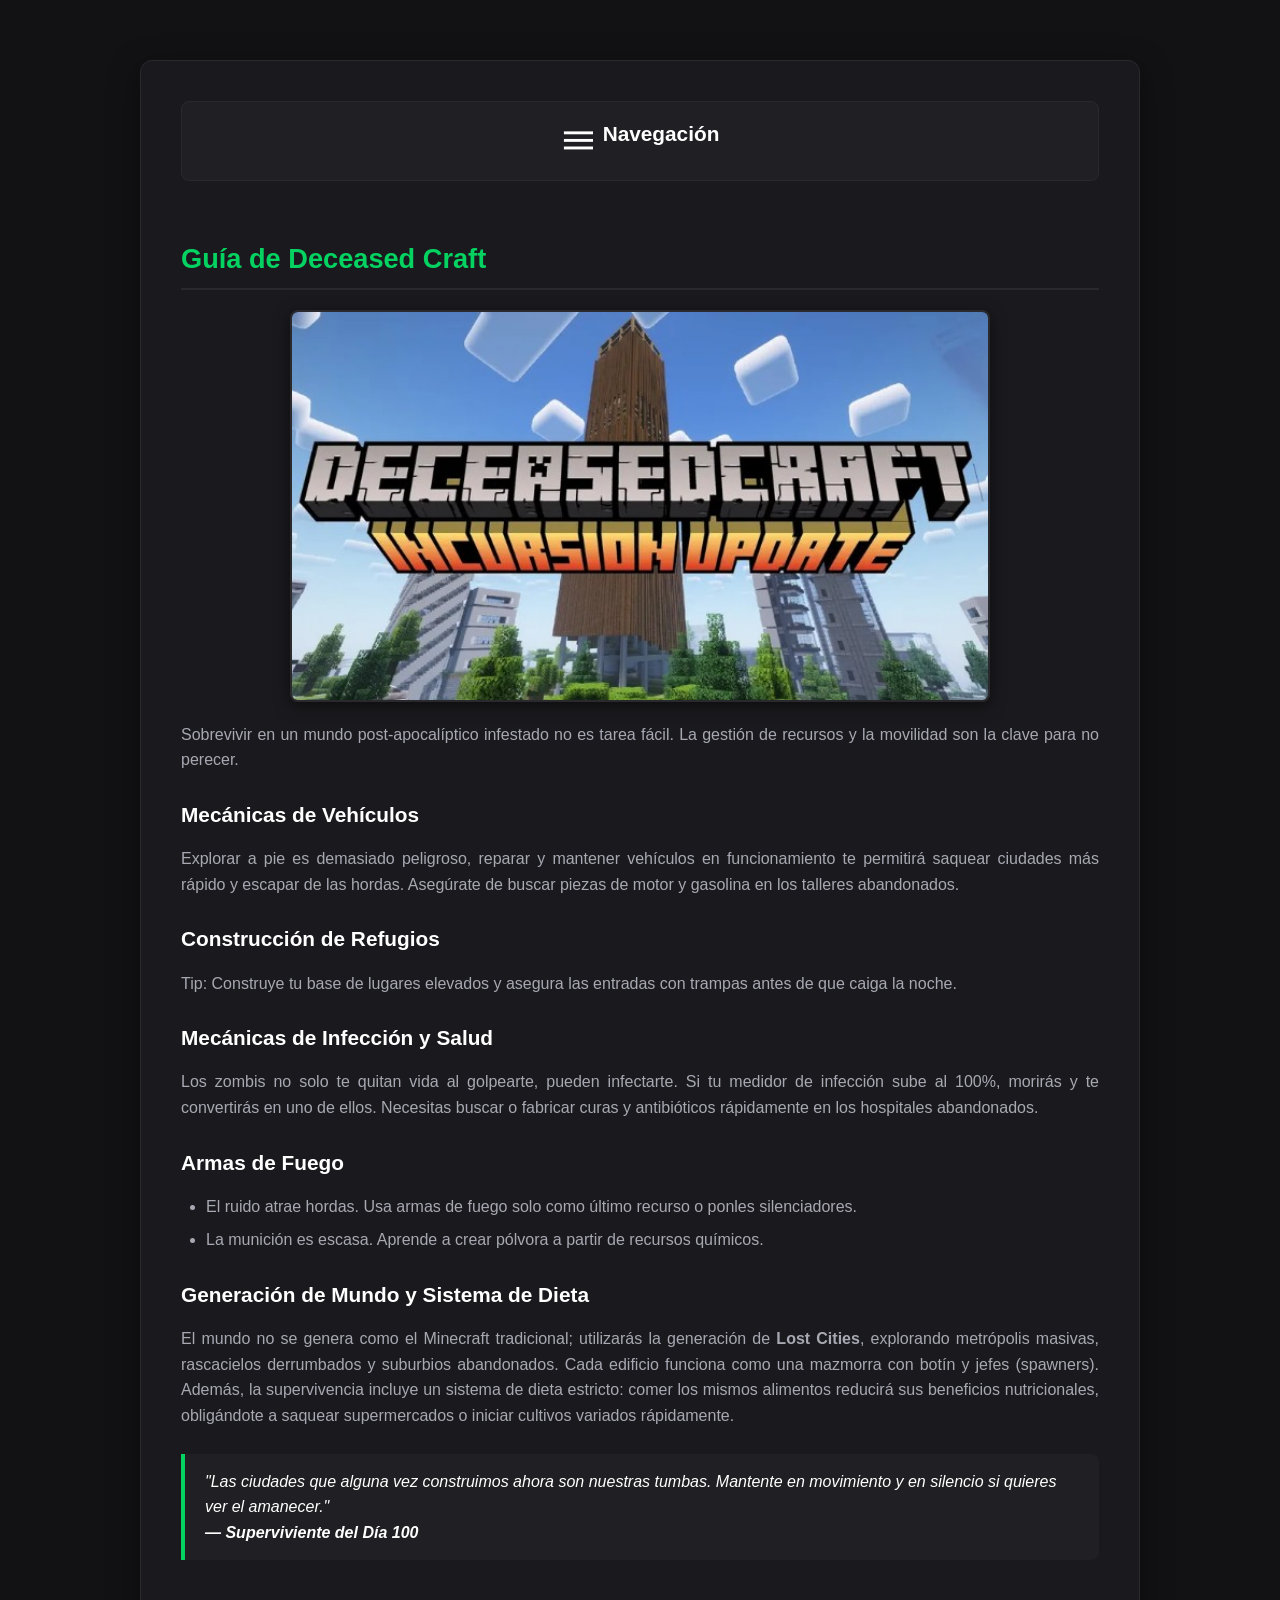
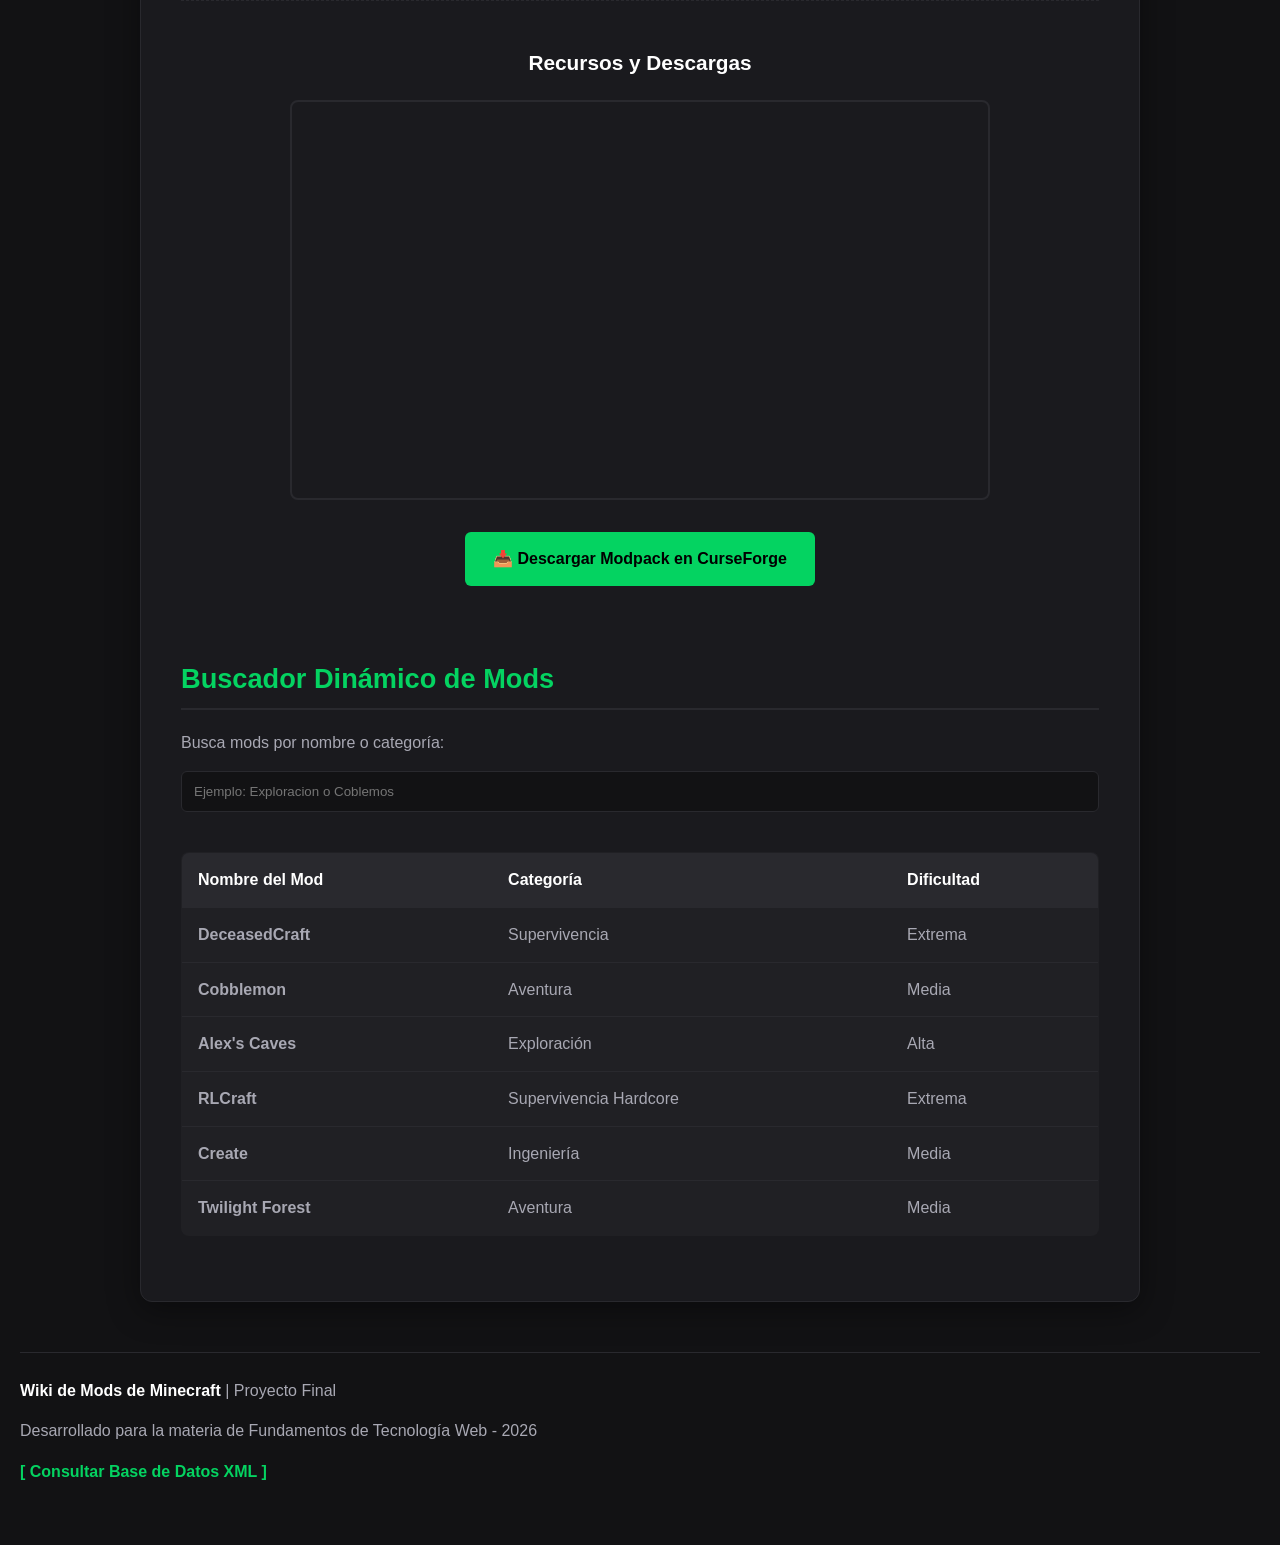
<file: deceasedcraft.html>
<!DOCTYPE html>
<html lang="en">
<head>
    <meta charset="UTF-8">
    <meta name="viewport" content="width=device-width, initial-scale=1.0">
    <title>Wiki de Mods Deceased Craft</title>
    <link rel="stylesheet" href="estilos.css">
</head>
<body>
    <main id="contenedor-principal">
        <nav id="menu" aria-label="Navegación principal">
            <h2 id="btn-hamburguesa" style="cursor: pointer;">
                <img src="icono.svg" alt="menu" width="32" height="32"> Navegación
            </h2>
            <div id="menu-enlaces" class="oculto">
                <a href="index.html">Inicio</a>
                <a href="deceasedcraft.html">Deceased Craft</a>
                <a href="cobblemon.html">Cobblemon</a>
                <a href="alexscaves.html">Alex Scaves</a>
                <a href="rlcraft.html">RLCraft</a>
                <a href="create.html">Create</a>
                <a href="twilightforest.html">Twilight Forest</a>
                <a href="galeria.html">Galería</a>
                <a href="contacto.html">Contacto</a>
                <a href="launchers.html">Launchers</a>
                <a href="login.html" style="color: var(--color-primario);">Login</a>
            </div>
        </nav>
        <br>
        <article>
            <h2 class="morada">Guía de Deceased Craft</h2>
            <img src="deceasedcraft.jpg" alt="Ciudad abandonada en DeceasedCraft" class="img-mod">
            <p>
                Sobrevivir en un mundo post-apocalíptico infestado no es tarea fácil. 
                La gestión de recursos y la movilidad son la clave para no perecer.
            </p>
            <h3>Mecánicas de Vehículos</h3>
            <p>
                Explorar a pie es demasiado peligroso,
                reparar y mantener vehículos en funcionamiento te permitirá
                saquear ciudades más rápido y escapar de las hordas. Asegúrate
                de buscar piezas de motor y gasolina en los talleres abandonados.
            </p>
            <h3>Construcción de Refugios</h3>
            <p id="l2">
                Tip: Construye tu base de lugares elevados y asegura las entradas
                con trampas antes de que caiga la noche.
            </p>
            <h3>
                Mecánicas de Infección y Salud
            </h3>
            <p>
                Los zombis no solo te quitan vida al golpearte, pueden infectarte. 
                Si tu medidor de infección sube al 100%, morirás y te convertirás 
                en uno de ellos. Necesitas buscar o fabricar curas y antibióticos 
                rápidamente en los hospitales abandonados.
            </p>

            <h3>
                Armas de Fuego
            </h3>
            <ul>
                <li>El ruido atrae hordas. Usa armas de fuego solo como último recurso o ponles silenciadores.</li>
                <li>La munición es escasa. Aprende a crear pólvora a partir de recursos químicos.</li>
            </ul>
            <h3>Generación de Mundo y Sistema de Dieta</h3>
            <p>
                El mundo no se genera como el Minecraft tradicional; utilizarás la generación de <strong>Lost Cities</strong>, explorando metrópolis masivas, rascacielos derrumbados y suburbios abandonados. Cada edificio funciona como una mazmorra con botín y jefes (spawners). Además, la supervivencia incluye un sistema de dieta estricto: comer los mismos alimentos reducirá sus beneficios nutricionales, obligándote a saquear supermercados o iniciar cultivos variados rápidamente.
            </p>

            <blockquote>
                "Las ciudades que alguna vez construimos ahora son nuestras tumbas. Mantente en movimiento y en silencio si quieres ver el amanecer." 
                <br><strong>— Superviviente del Día 100</strong>
            </blockquote>
            
            <section aria-labelledby="recursos-deceased" style="margin-top: 40px; padding-top: 20px; border-top: 1px dashed var(--color-borde);">
                <h3 id="recursos-deceased" style="text-align: center; margin-bottom: 20px;">Recursos y Descargas</h3>
                
                <div style="text-align: center; margin-bottom: 25px;">
                    <iframe width="100%" height="400" src="https://www.youtube.com/embed/j06DgYiuo6E" title="Guía de DeceasedCraft" frameborder="0" allow="accelerometer; autoplay; clipboard-write; encrypted-media; gyroscope; picture-in-picture; web-share" allowfullscreen style="border-radius: 8px; border: 2px solid var(--color-borde); max-width: 700px;"></iframe>
                </div>

                <div style="text-align: center; margin-bottom: 20px;">
                    <a href="https://www.curseforge.com/minecraft/modpacks/deceasedcraft" target="_blank" rel="noopener noreferrer" style="background-color: var(--color-primario); color: #000000; padding: 14px 28px; text-decoration: none; border-radius: 6px; font-weight: bold; display: inline-block; transition: all 0.2s ease-in-out;">
                        📥 Descargar Modpack en CurseForge
                    </a>
                </div>
            </section>
            <br>
            <section aria-labelledby="buscador-titulo">
                <h3 class="morada" id="buscador-titulo">Buscador Dinámico de Mods</h3>
                <p>Busca mods por nombre o categoría:</p>
                <input type="text" id="buscador-mods" placeholder="Ejemplo: Exploracion o Coblemos" style="margin-bottom: 15px;">
                <div id="tabla-dinamica-mods" class="tabla-contenedor"></div>
            </section>
        </article>
    </main>
    <footer style="text-align: center; margin-top: 50px; padding: 25px 0; border-top: 1px solid var(--color-borde); color: var(--color-texto-secundario);">
        <p><strong style="color: white;">Wiki de Mods de Minecraft</strong> | Proyecto Final</p>
        <p>Desarrollado para la materia de Fundamentos de Tecnología Web - 2026</p>
        <p style="margin-top: 10px;">
            <a href="datos.xml" target="_blank" style="color: var(--color-primario); text-decoration: none; font-weight: bold;">[ Consultar Base de Datos XML ]</a>
        </p>
    </footer>
    <script src="script.js"></script>
</body>
</html>
</file>
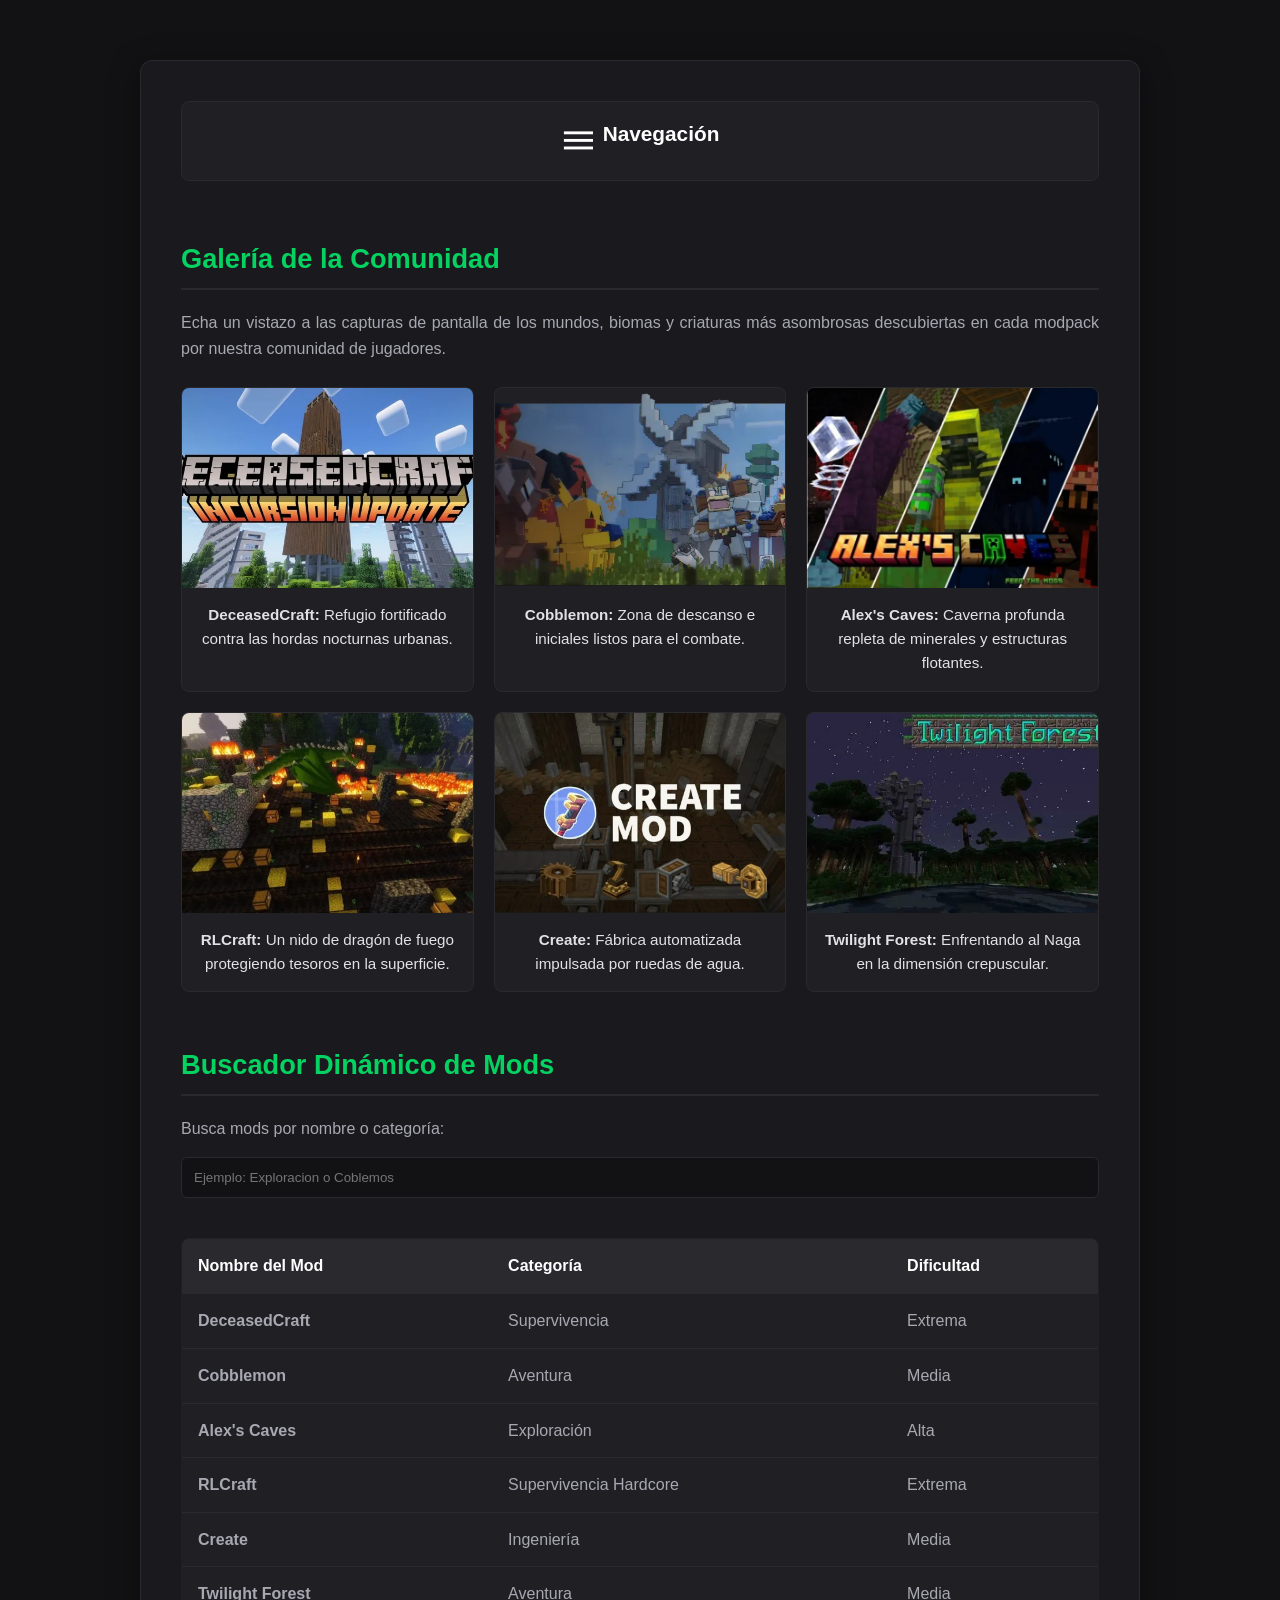
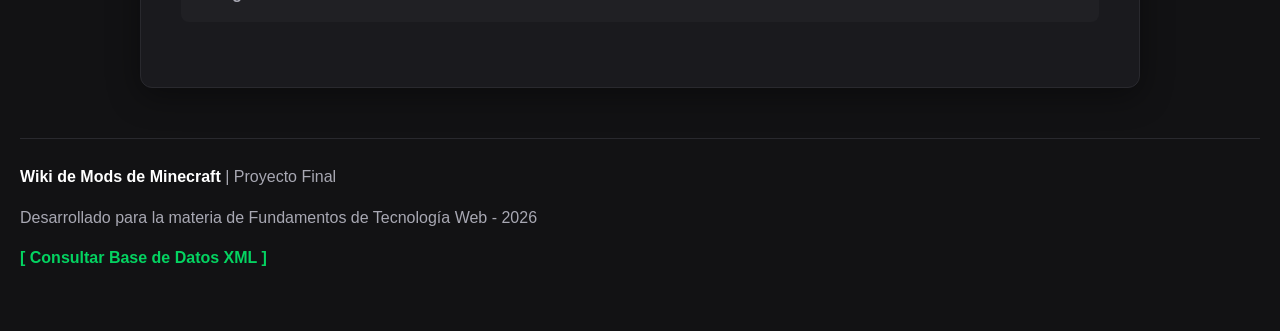
<file: galeria.html>
<!DOCTYPE html>
<html lang="en">
<head>
    <meta charset="UTF-8">
    <meta name="viewport" content="width=device-width, initial-scale=1.0">
    <title>Wiki de Mods | Galerí­a</title>
    <link rel="stylesheet" href="estilos.css">
</head>
<body>
    <main id="contenedor-principal">
        <nav id="menu" aria-label="Navegación principal">
            <h2 id="btn-hamburguesa" style="cursor: pointer;">
                <img src="icono.svg" alt="menu" width="32" height="32"> Navegación
            </h2>
            <div id="menu-enlaces" class="oculto">
                <a href="index.html">Inicio</a>
                <a href="deceasedcraft.html">Deceased Craft</a>
                <a href="cobblemon.html">Cobblemon</a>
                <a href="alexscaves.html">Alex Scaves</a>
                <a href="rlcraft.html">RLCraft</a>
                <a href="create.html">Create</a>
                <a href="twilightforest.html">Twilight Forest</a>
                <a href="galeria.html">Galería</a>
                <a href="contacto.html">Contacto</a>
                <a href="launchers.html">Launchers</a>
                <a href="login.html" style="color: var(--color-primario);">Login</a>
            </div>
        </nav>
        <br>
        <section aria-labelledby="galeria-titulo">
            <h2 class="morada" id="galeria-titulo">Galería de la Comunidad</h2>
            <p>Echa un vistazo a las capturas de pantalla de los mundos, biomas y criaturas más asombrosas descubiertas en cada modpack por nuestra comunidad de jugadores.</p>
            
            <div class="galeria-grid">
                <div class="galeria-item">
                    <img src="deceasedcraft.jpg" alt="Base de supervivencia en DeceasedCraft">
                    <p><strong>DeceasedCraft:</strong> Refugio fortificado contra las hordas nocturnas urbanas.</p>
                </div>
                <div class="galeria-item">
                    <img src="cobblemon.jpg" alt="Entrenamiento en Cobblemon">
                    <p><strong>Cobblemon:</strong> Zona de descanso e iniciales listos para el combate.</p>
                </div>
                <div class="galeria-item">
                    <img src="alexscaves.jpg" alt="Explorando las Cuevas Magnéticas">
                    <p><strong>Alex's Caves:</strong> Caverna profunda repleta de minerales y estructuras flotantes.</p>
                </div>
                <div class="galeria-item">
                    <img src="rlcraft.jpg" alt="Encuentro peligroso en RLCraft">
                    <p><strong>RLCraft:</strong> Un nido de dragón de fuego protegiendo tesoros en la superficie.</p>
                </div>
                <div class="galeria-item">
                    <img src="create.jpg" alt="Maquinaria en Create">
                    <p><strong>Create:</strong> Fábrica automatizada impulsada por ruedas de agua.</p>
                </div>
                <div class="galeria-item">
                    <img src="twilightforest.jpg" alt="Castillo en Twilight Forest">
                    <p><strong>Twilight Forest:</strong> Enfrentando al Naga en la dimensión crepuscular.</p>
                </div>
            </div>
        </section>
        <br>
        <section aria-labelledby="buscador-titulo">
            <h3 class="morada" id="buscador-titulo">Buscador Dinámico de Mods</h3>
            <p>Busca mods por nombre o categoría:</p>
            <input type="text" id="buscador-mods" placeholder="Ejemplo: Exploracion o Coblemos" style="margin-bottom: 15px;">
            <div id="tabla-dinamica-mods" class="tabla-contenedor"></div>
        </section>
    </main>
    <footer style="text-align: center; margin-top: 50px; padding: 25px 0; border-top: 1px solid var(--color-borde); color: var(--color-texto-secundario);">
        <p><strong style="color: white;">Wiki de Mods de Minecraft</strong> | Proyecto Final</p>
        <p>Desarrollado para la materia de Fundamentos de Tecnología Web - 2026</p>
        <p style="margin-top: 10px;">
            <a href="datos.xml" target="_blank" style="color: var(--color-primario); text-decoration: none; font-weight: bold;">[ Consultar Base de Datos XML ]</a>
        </p>
    </footer>
    <script src="script.js"></script>
</body>
</html>
</file>
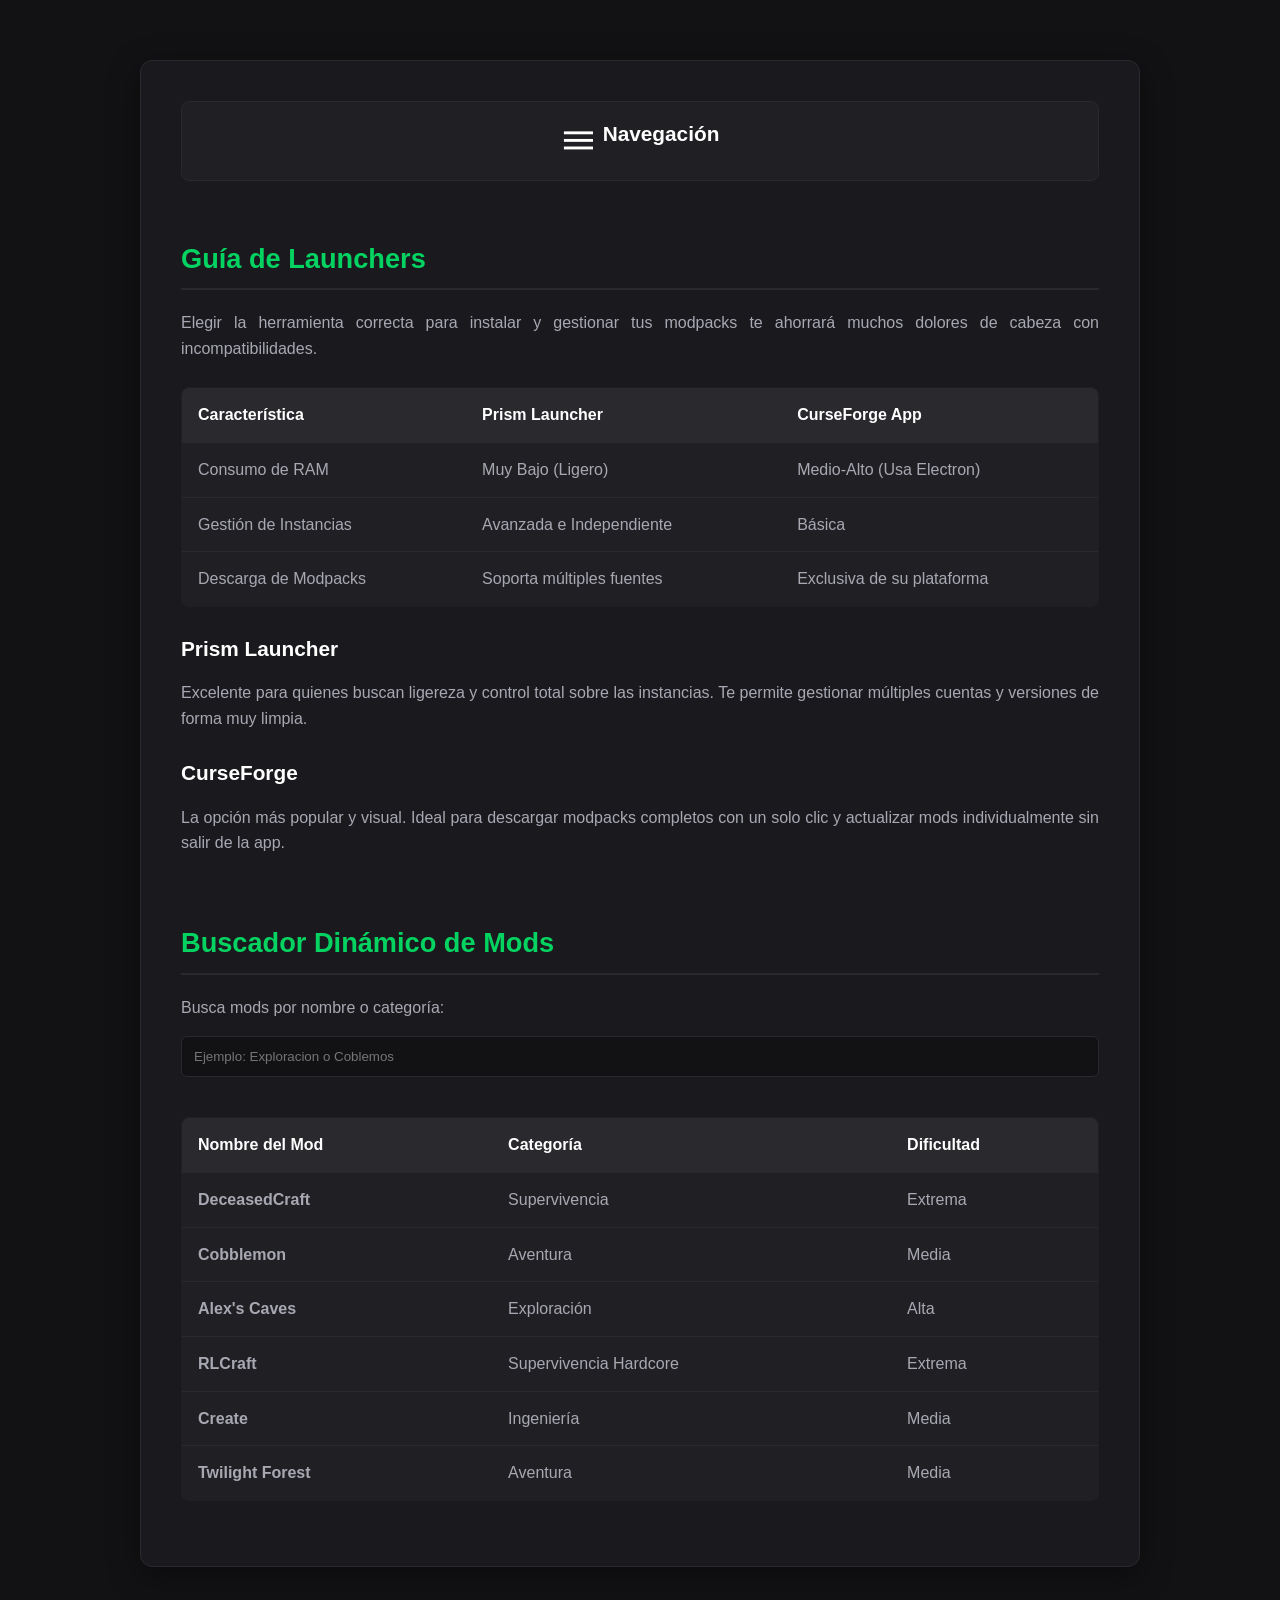
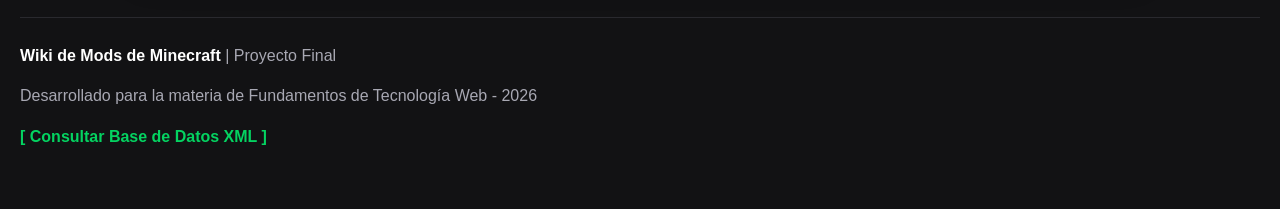
<file: launchers.html>
<!DOCTYPE html>
<html lang="en">
<head>
    <meta charset="UTF-8">
    <meta name="viewport" content="width=device-width, initial-scale=1.0">
    <title>Wiki de Mods Launchers</title>
    <link rel="stylesheet" href="estilos.css">
</head>
<body>
    <main id="contenedor-principal">
        <nav id="menu" aria-label="Navegación principal">
            <h2 id="btn-hamburguesa" style="cursor: pointer;">
                <img src="icono.svg" alt="menu" width="32" height="32"> Navegación
            </h2>
            <div id="menu-enlaces" class="oculto">
                <a href="index.html">Inicio</a>
                <a href="deceasedcraft.html">Deceased Craft</a>
                <a href="cobblemon.html">Cobblemon</a>
                <a href="alexscaves.html">Alex Scaves</a>
                <a href="rlcraft.html">RLCraft</a>
                <a href="create.html">Create</a>
                <a href="twilightforest.html">Twilight Forest</a>
                <a href="galeria.html">Galería</a>
                <a href="contacto.html">Contacto</a>
                <a href="launchers.html">Launchers</a>
                <a href="login.html" style="color: var(--color-primario);">Login</a>
            </div>
        </nav>
        <br>
        <article>
            <h2 class="morada">Guía de Launchers</h2>
            <p>
                Elegir la herramienta correcta para instalar y 
                gestionar tus modpacks te ahorrará muchos 
                dolores de cabeza con incompatibilidades.
            </p>

            <section class="tabla-contenedor" aria-label="Tabla comparativa de launchers">
                <table>
                    <thead>
                        <tr>
                            <th>Característica</th>
                            <th>Prism Launcher</th>
                            <th>CurseForge App</th>
                        </tr>
                    </thead>
                    <tbody>
                        <tr>
                            <td>Consumo de RAM</td>
                            <td>Muy Bajo (Ligero)</td>
                            <td>Medio-Alto (Usa Electron)</td>
                        </tr>
                        <tr>
                            <td>Gestión de Instancias</td>
                            <td>Avanzada e Independiente</td>
                            <td>Básica</td>
                        </tr>
                        <tr>
                            <td>Descarga de Modpacks</td>
                            <td>Soporta múltiples fuentes</td>
                            <td>Exclusiva de su plataforma</td>
                        </tr>
                    </tbody>
                </table>
            </section>        
            
            <h3>Prism Launcher</h3>
            <p>
                Excelente para quienes buscan ligereza y control total 
                sobre las instancias. Te permite gestionar múltiples 
                cuentas y versiones de forma muy limpia.
            </p>

            <h3>CurseForge</h3>
            <p>
                La opción más popular y visual. Ideal para descargar 
                modpacks completos con un solo clic y actualizar 
                mods individualmente sin salir de la app.
            </p>
            <br>
            <section aria-labelledby="buscador-titulo">
                <h3 class="morada" id="buscador-titulo">Buscador Dinámico de Mods</h3>
                <p>Busca mods por nombre o categoría:</p>
                <input type="text" id="buscador-mods" placeholder="Ejemplo: Exploracion o Coblemos" style="margin-bottom: 15px;">
                <div id="tabla-dinamica-mods" class="tabla-contenedor"></div>
            </section>
        </article>
    </main>
    <footer style="text-align: center; margin-top: 50px; padding: 25px 0; border-top: 1px solid var(--color-borde); color: var(--color-texto-secundario);">
        <p><strong style="color: white;">Wiki de Mods de Minecraft</strong> | Proyecto Final</p>
        <p>Desarrollado para la materia de Fundamentos de Tecnología Web - 2026</p>
        <p style="margin-top: 10px;">
            <a href="datos.xml" target="_blank" style="color: var(--color-primario); text-decoration: none; font-weight: bold;">[ Consultar Base de Datos XML ]</a>
        </p>
    </footer>
    <script src="script.js"></script>
</body>
</html>
</file>
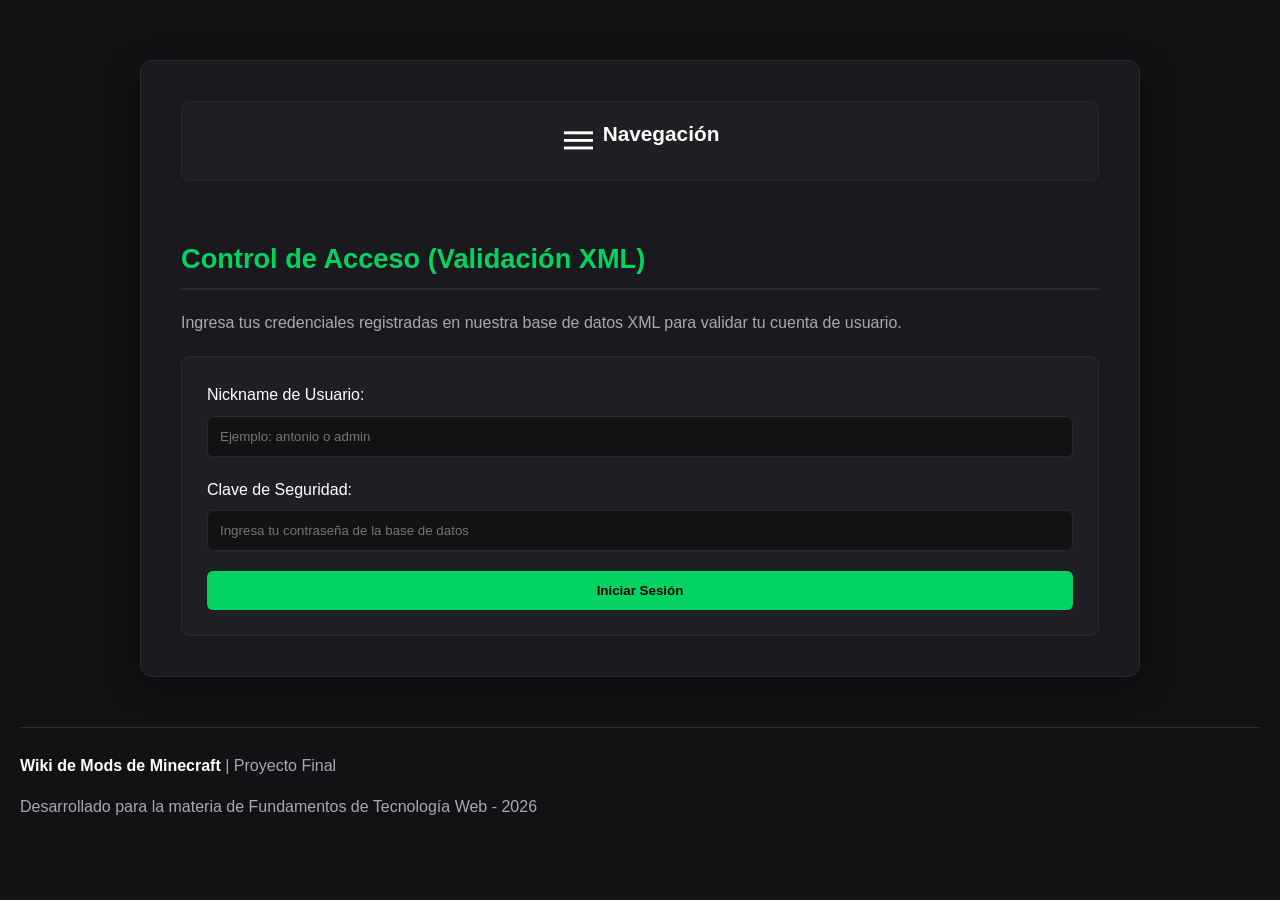
<file: login.html>
<!DOCTYPE html>
<html lang="es">
<head>
    <meta charset="UTF-8">
    <meta name="viewport" content="width=device-width, initial-scale=1.0">
    <title>Wiki de Mods | Iniciar Sesión</title>
    <link rel="stylesheet" href="estilos.css">
</head>
<body>
    <main id="contenedor-principal">
        <nav id="menu" aria-label="Navegación principal">
            <h2 id="btn-hamburguesa" style="cursor: pointer;">
                <img src="icono.svg" alt="menu" width="32" height="32"> Navegación
            </h2>
            <div id="menu-enlaces" class="oculto">
                <a href="index.html">Inicio</a>
                <a href="deceasedcraft.html">Deceased Craft</a>
                <a href="cobblemon.html">Cobblemon</a>
                <a href="alexscaves.html">Alex Scaves</a>
                <a href="rlcraft.html">RLCraft</a>
                <a href="create.html">Create</a>
                <a href="twilightforest.html">Twilight Forest</a>
                <a href="galeria.html">Galería</a>
                <a href="contacto.html">Contacto</a>
                <a href="launchers.html">Launchers</a>
                <a href="login.html" style="color: var(--color-primario);">Login</a>
            </div>
        </nav>
        <br>
        
        <section aria-labelledby="login-titulo">
            <h2 class="morada" id="login-titulo">Control de Acceso (Validación XML)</h2>
            <p>Ingresa tus credenciales registradas en nuestra base de datos XML para validar tu cuenta de usuario.</p>
            
            <form id="form-login" action="#">
                <div class="campo-grupo">
                    <label for="login-nombre">Nickname de Usuario:</label>
                    <input type="text" id="login-nombre" placeholder="Ejemplo: antonio o admin" required>
                </div>

                <div class="campo-grupo">
                    <label for="login-password">Clave de Seguridad:</label>
                    <input type="password" id="login-password" placeholder="Ingresa tu contraseña de la base de datos" required>
                </div>

                <button type="submit" style="background-color: var(--color-primario); color: #000000; padding: 12px 24px; border: none; border-radius: 6px; font-weight: bold; cursor: pointer; width: 100%;">Iniciar Sesión</button>
            </form>
        </section>
    </main>

    <footer style="text-align: center; margin-top: 50px; padding: 25px 0; border-top: 1px solid var(--color-borde); color: var(--color-texto-secundario);">
        <p><strong style="color: white;">Wiki de Mods de Minecraft</strong> | Proyecto Final</p>
        <p>Desarrollado para la materia de Fundamentos de Tecnología Web - 2026</p>
    </footer>
    <script src="script.js"></script>
</body>
</html>
</file>
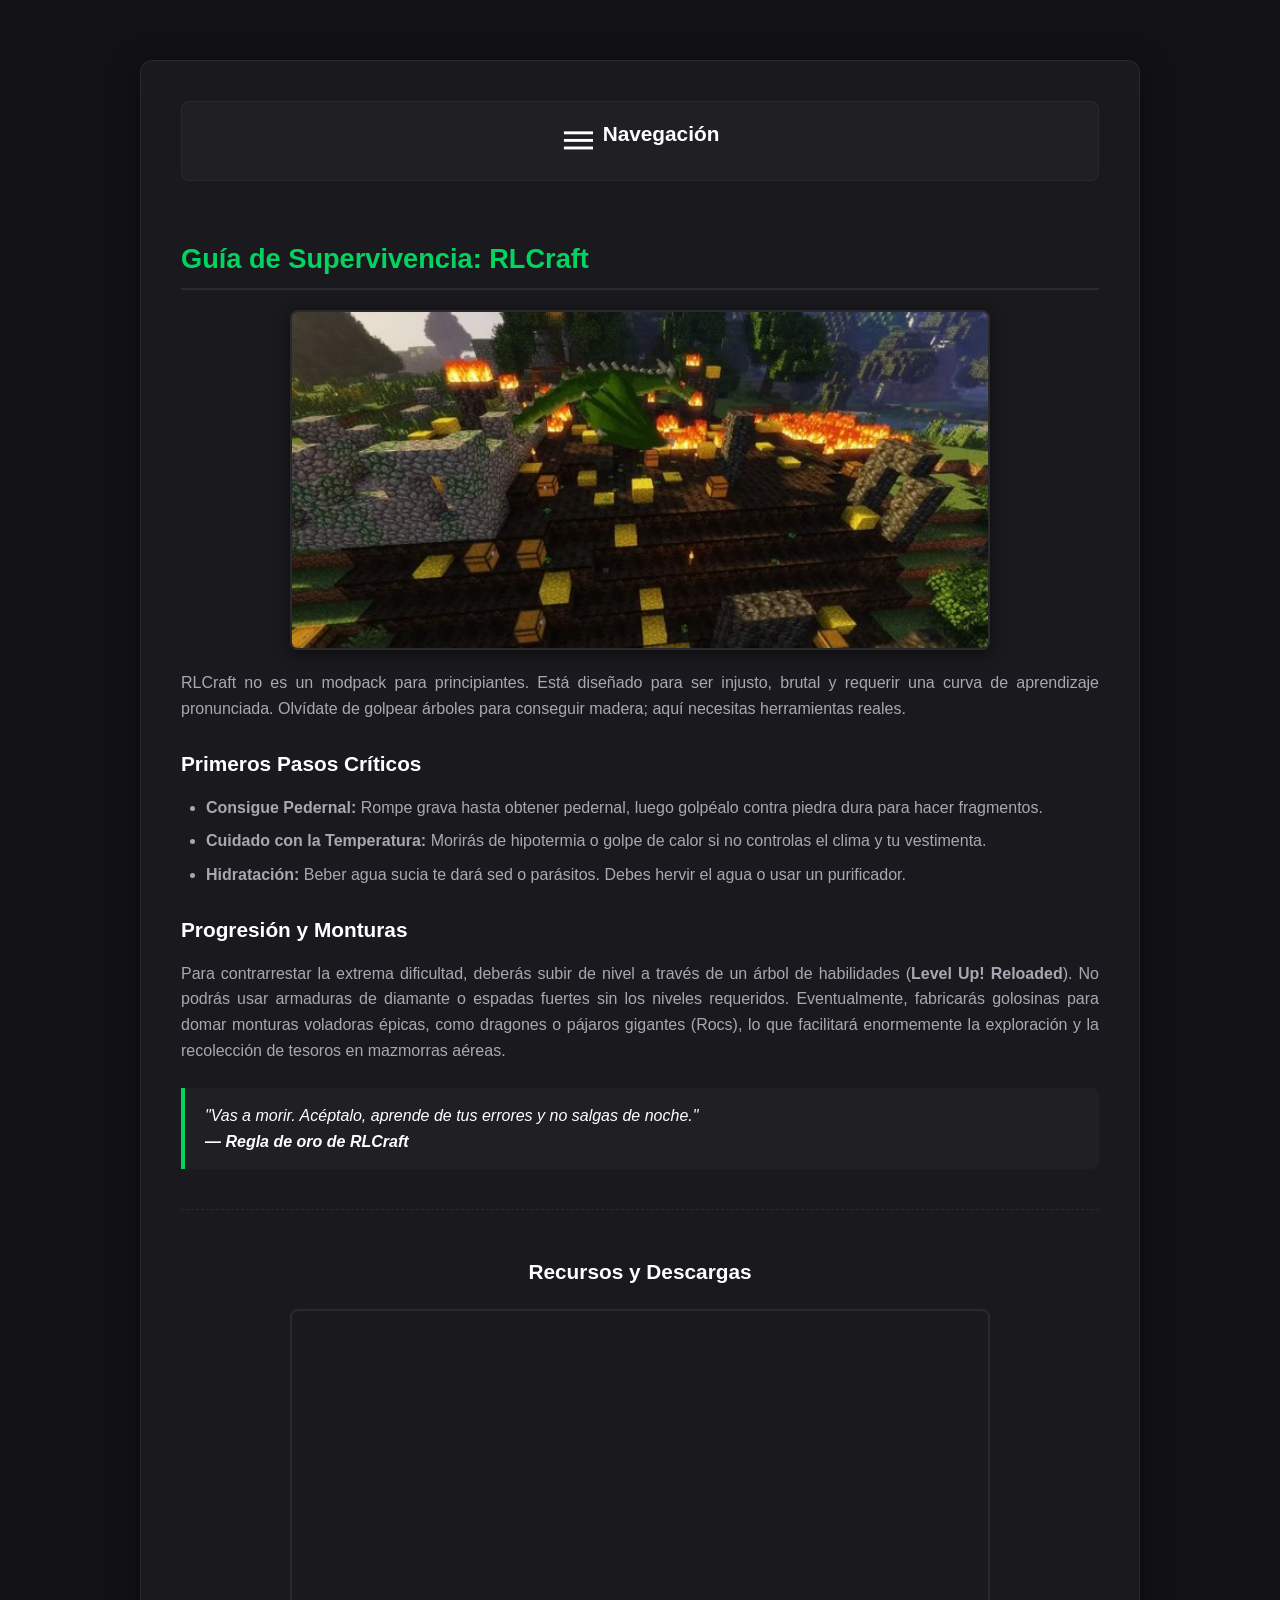
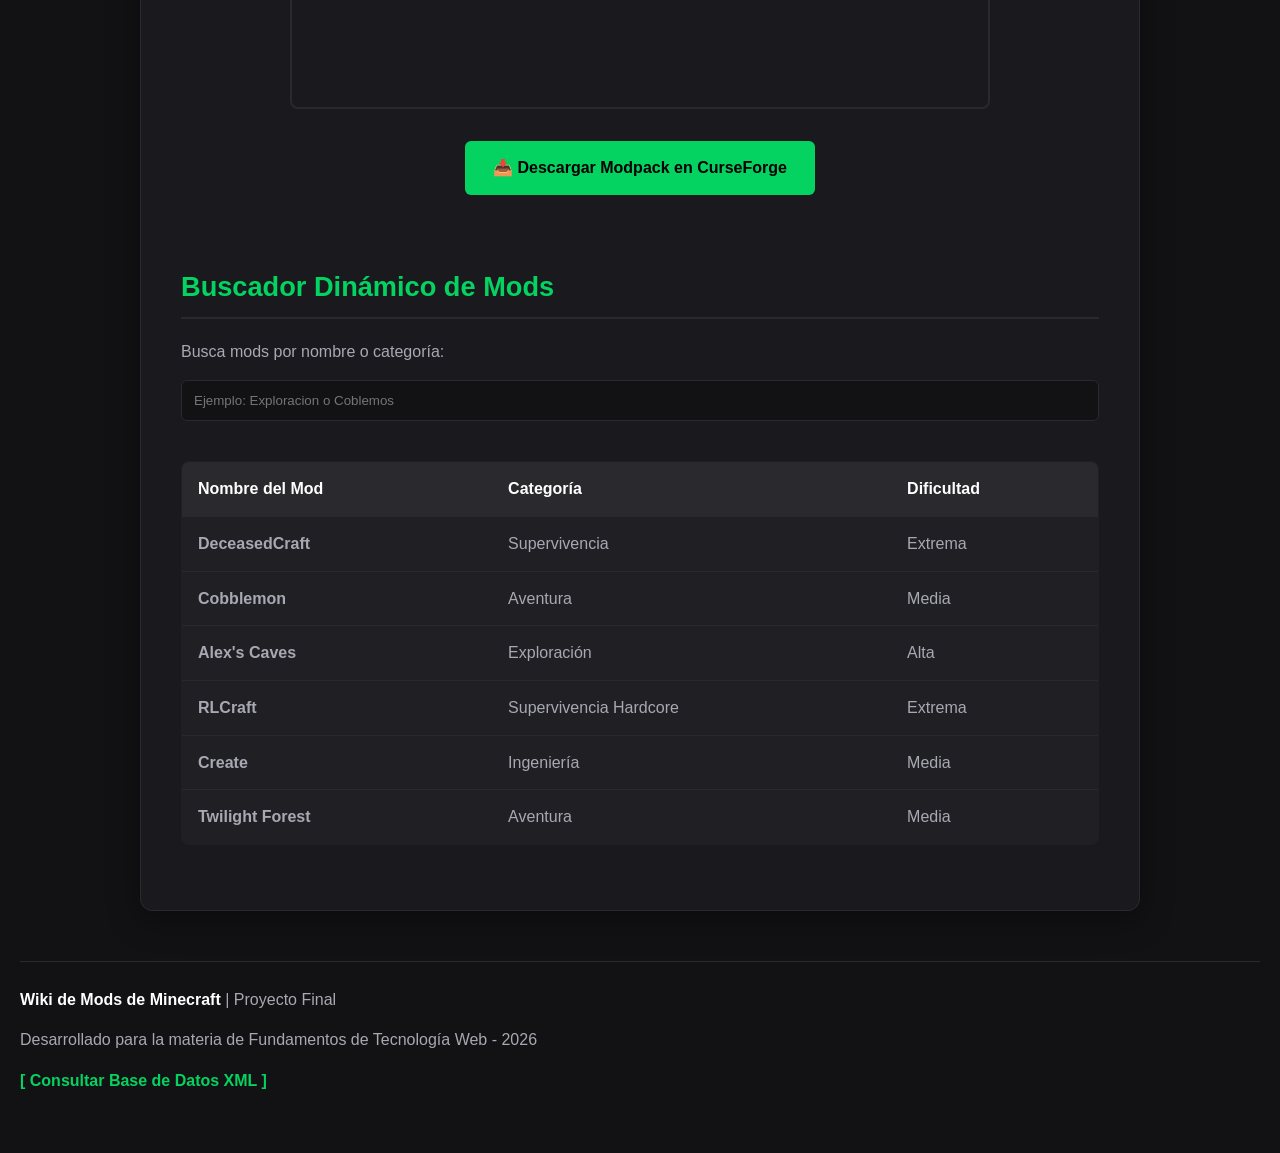
<file: rlcraft.html>
<!DOCTYPE html>
<html lang="en">
<head>
    <meta charset="UTF-8">
    <meta name="viewport" content="width=device-width, initial-scale=1.0">
    <title>Wiki de Mods RLCraft</title>
    <link rel="stylesheet" href="estilos.css">
</head>
<body>
    <main id="contenedor-principal">
        <nav id="menu" aria-label="Navegación principal">
            <h2 id="btn-hamburguesa" style="cursor: pointer;">
                <img src="icono.svg" alt="menu" width="32" height="32"> Navegación
            </h2>
            <div id="menu-enlaces" class="oculto">
                <a href="index.html">Inicio</a>
                <a href="deceasedcraft.html">Deceased Craft</a>
                <a href="cobblemon.html">Cobblemon</a>
                <a href="alexscaves.html">Alex Scaves</a>
                <a href="rlcraft.html">RLCraft</a>
                <a href="create.html">Create</a>
                <a href="twilightforest.html">Twilight Forest</a>
                <a href="galeria.html">Galería</a>
                <a href="contacto.html">Contacto</a>
                <a href="launchers.html">Launchers</a>
                <a href="login.html" style="color: var(--color-primario);">Login</a>
            </div>
        </nav>
        <br>
        <article>
            <h2 class="morada">Guía de Supervivencia: RLCraft</h2>

            <img src="rlcraft.jpg" alt="Paisaje peligroso en RLCraft" class="img-mod">

            <p>
                RLCraft no es un modpack para principiantes. Está diseñado para ser injusto, 
                brutal y requerir una curva de aprendizaje pronunciada. Olvídate de golpear 
                árboles para conseguir madera; aquí necesitas herramientas reales.
            </p>
            
            <h3>Primeros Pasos Críticos</h3>
            <ul>
                <li>
                    <strong>
                        Consigue Pedernal:
                    </strong> 
                    Rompe grava hasta obtener pedernal, luego golpéalo contra piedra dura para hacer fragmentos.
                </li>
                <li>
                    <strong>
                        Cuidado con la Temperatura:
                    </strong> 
                    Morirás de hipotermia o golpe de calor si no controlas el clima y tu vestimenta.
                </li>
                <li>
                    <strong>
                        Hidratación:
                    </strong> 
                    Beber agua sucia te dará sed o parásitos. Debes hervir el agua o usar un purificador.
                </li>
            </ul>
             <h3>Progresión y Monturas</h3>
            <p>
                Para contrarrestar la extrema dificultad, deberás subir de nivel a través de un árbol de 
                habilidades (<strong>Level Up! Reloaded</strong>). No podrás usar armaduras de diamante o 
                espadas fuertes sin los niveles requeridos. Eventualmente, fabricarás golosinas para domar 
                monturas voladoras épicas, como dragones o pájaros gigantes (Rocs), lo que facilitará enormemente
                 la exploración y la recolección de tesoros en mazmorras aéreas.
            </p>

            <blockquote>
                "Vas a morir. Acéptalo, aprende de tus errores y no salgas de noche." 
                <br><strong>— Regla de oro de RLCraft</strong>
            </blockquote>

            <section aria-labelledby="recursos-rlcraft" style="margin-top: 40px; padding-top: 20px; border-top: 1px dashed var(--color-borde);">
                <h3 id="recursos-rlcraft" style="text-align: center; margin-bottom: 20px;">Recursos y Descargas</h3>
                
                <div style="text-align: center; margin-bottom: 25px;">
                    <iframe width="100%" height="400" src="https://www.youtube.com/embed/VQkZ5KBS6Zg" title="Sobreviviendo 100 Días en RLCraft" frameborder="0" allow="accelerometer; autoplay; clipboard-write; encrypted-media; gyroscope; picture-in-picture; web-share" allowfullscreen style="border-radius: 8px; border: 2px solid var(--color-borde); max-width: 700px;"></iframe>
                </div>

                <div style="text-align: center; margin-bottom: 20px;">
                    <a href="https://www.curseforge.com/minecraft/modpacks/rlcraft" target="_blank" rel="noopener noreferrer" style="background-color: var(--color-primario); color: #000000; padding: 14px 28px; text-decoration: none; border-radius: 6px; font-weight: bold; display: inline-block; transition: all 0.2s ease-in-out;">
                        📥 Descargar Modpack en CurseForge
                    </a>
                </div>
            </section>      
            <br>
            <section aria-labelledby="buscador-titulo">
                <h3 class="morada" id="buscador-titulo">Buscador Dinámico de Mods</h3>
                <p>Busca mods por nombre o categoría:</p>
                <input type="text" id="buscador-mods" placeholder="Ejemplo: Exploracion o Coblemos" style="margin-bottom: 15px;">
                <div id="tabla-dinamica-mods" class="tabla-contenedor"></div>
            </section>
        </article>
    </main>
    <footer style="text-align: center; margin-top: 50px; padding: 25px 0; border-top: 1px solid var(--color-borde); color: var(--color-texto-secundario);">
        <p><strong style="color: white;">Wiki de Mods de Minecraft</strong> | Proyecto Final</p>
        <p>Desarrollado para la materia de Fundamentos de Tecnología Web - 2026</p>
        <p style="margin-top: 10px;">
            <a href="datos.xml" target="_blank" style="color: var(--color-primario); text-decoration: none; font-weight: bold;">[ Consultar Base de Datos XML ]</a>
        </p>
    </footer>
    <script src="script.js"></script>
</body>
</html>
</file>
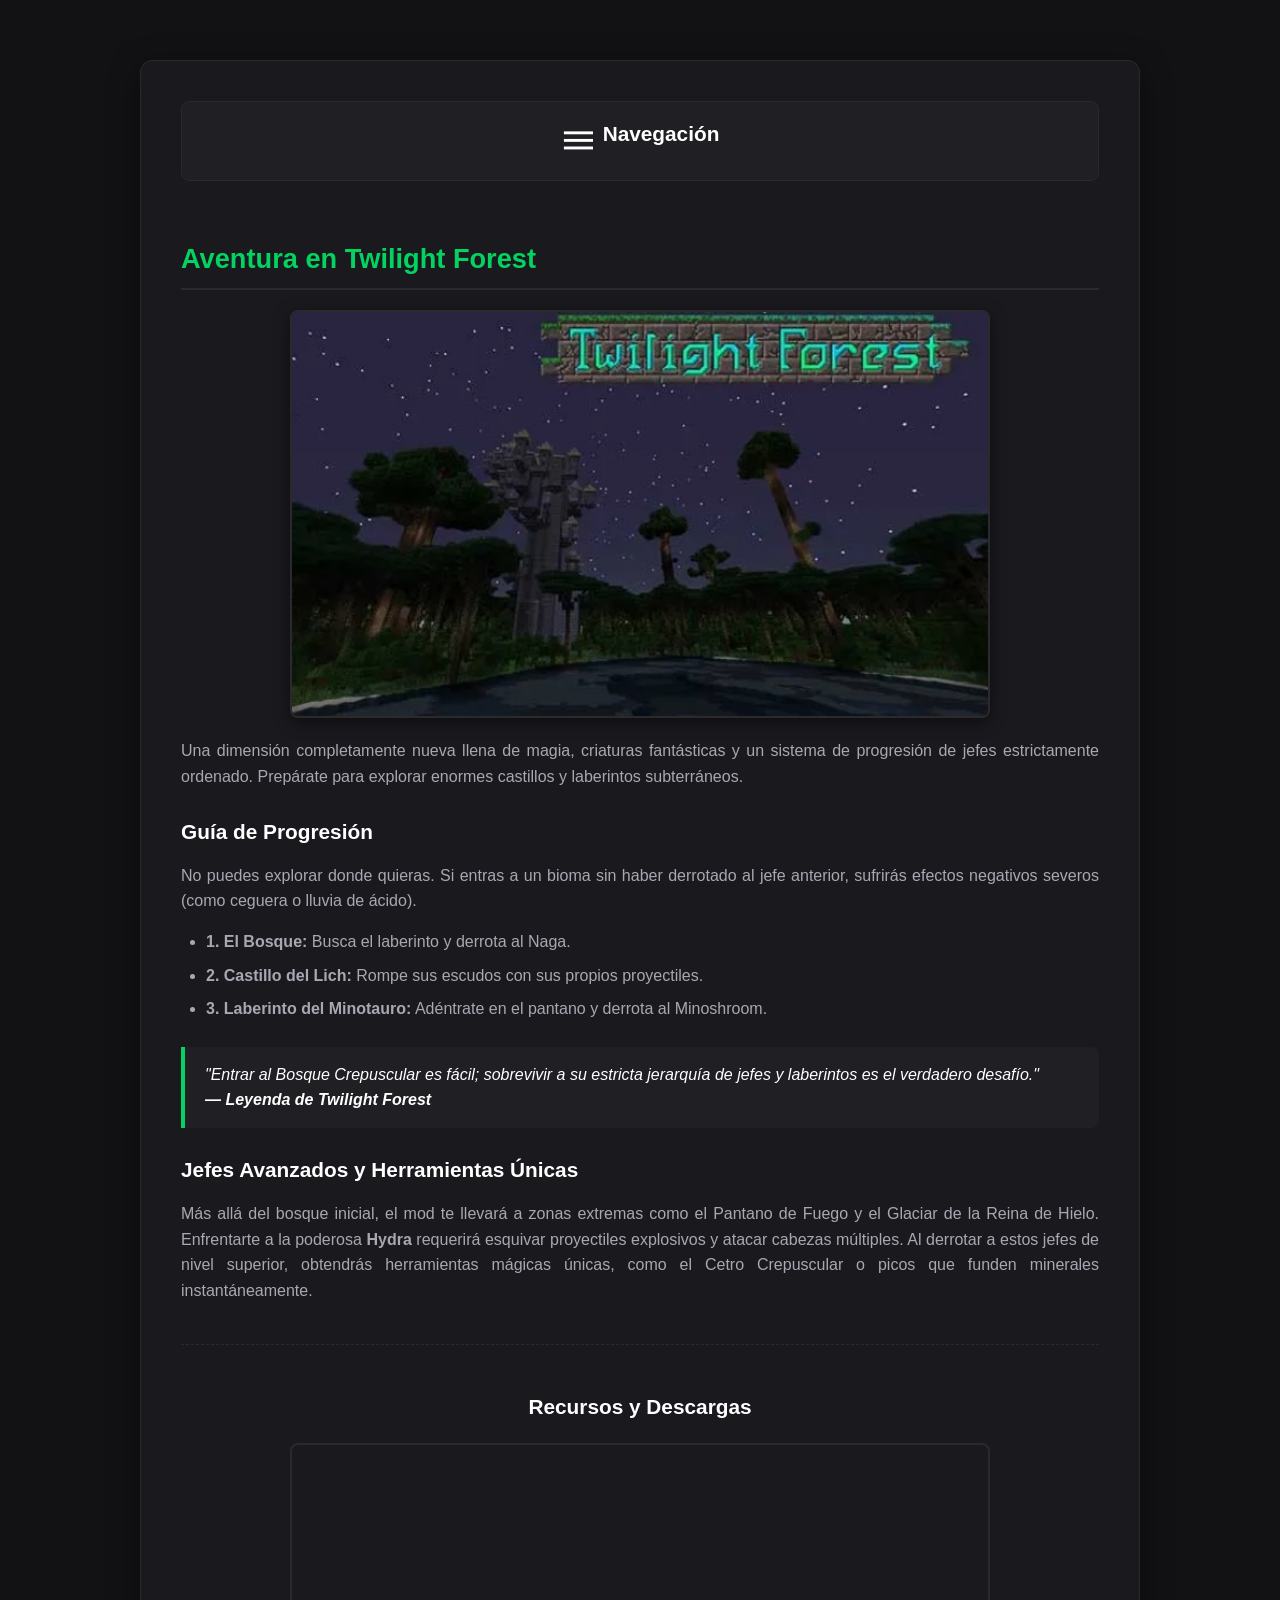
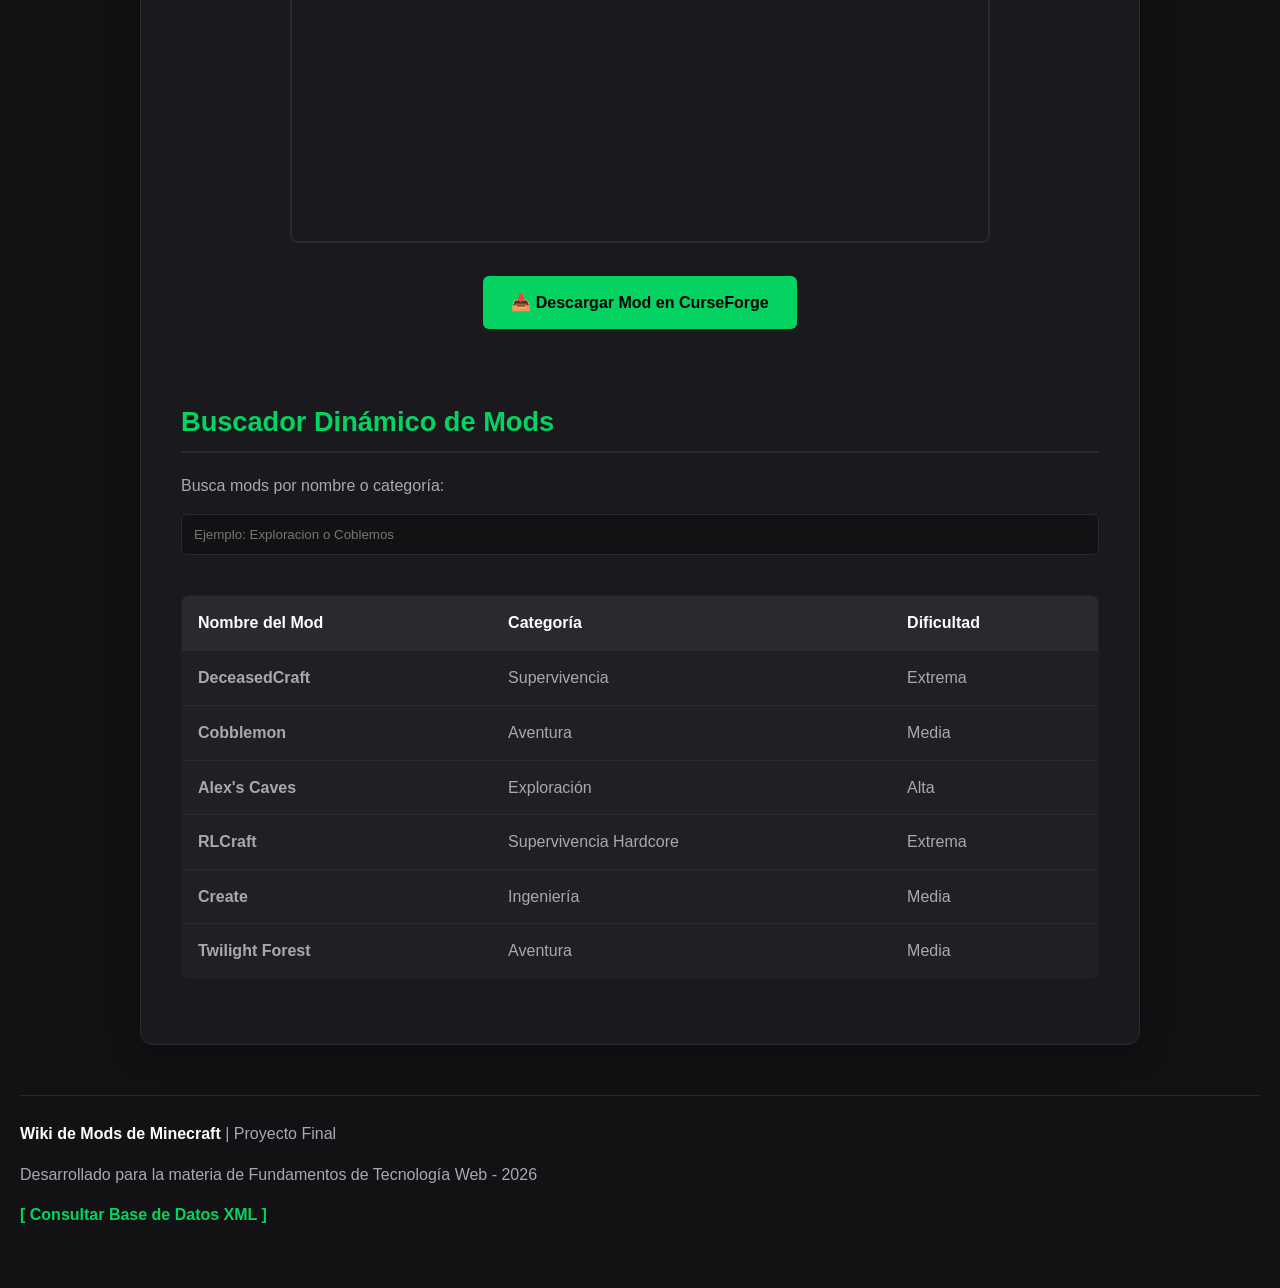
<file: twilightforest.html>
<!DOCTYPE html>
<html lang="es">
<head>
    <meta charset="UTF-8">
    <meta name="viewport" content="width=device-width, initial-scale=1.0">
    <title>Wiki de Mods | Twilight Forest</title>
    <link rel="stylesheet" href="estilos.css">
</head>
<body>
    <main id="contenedor-principal">
        <nav id="menu" aria-label="Navegación principal">
            <h2 id="btn-hamburguesa" style="cursor: pointer;">
                <img src="icono.svg" alt="menu" width="32" height="32"> Navegación
            </h2>
            <div id="menu-enlaces" class="oculto">
                <a href="index.html">Inicio</a>
                <a href="deceasedcraft.html">Deceased Craft</a>
                <a href="cobblemon.html">Cobblemon</a>
                <a href="alexscaves.html">Alex Scaves</a>
                <a href="rlcraft.html">RLCraft</a>
                <a href="create.html">Create</a>
                <a href="twilightforest.html">Twilight Forest</a>
                <a href="galeria.html">Galería</a>
                <a href="contacto.html">Contacto</a>
                <a href="launchers.html">Launchers</a>
                <a href="login.html" style="color: var(--color-primario);">Login</a>
            </div>
        </nav>
        <br>
        <article>
            <h2 class="morada">Aventura en Twilight Forest</h2>
            <img src="twilightforest.jpg" alt="Bosque Crepuscular" class="img-mod">
            
            <p>Una dimensión completamente nueva llena de magia, criaturas fantásticas y un sistema de progresión de jefes estrictamente ordenado. Prepárate para explorar enormes castillos y laberintos subterráneos.</p>
            
            <h3>Guía de Progresión</h3>
            <p>No puedes explorar donde quieras. Si entras a un bioma sin haber derrotado al jefe anterior, sufrirás efectos negativos severos (como ceguera o lluvia de ácido).</p>
            <ul>
                <li><strong>1. El Bosque:</strong> Busca el laberinto y derrota al Naga.</li>
                <li><strong>2. Castillo del Lich:</strong> Rompe sus escudos con sus propios proyectiles.</li>
                <li><strong>3. Laberinto del Minotauro:</strong> Adéntrate en el pantano y derrota al Minoshroom.</li>
            </ul>

            <blockquote>
                "Entrar al Bosque Crepuscular es fácil; sobrevivir a su estricta jerarquía de jefes y laberintos es el verdadero desafío." 
                <br><strong>— Leyenda de Twilight Forest</strong>
            </blockquote>

            <h3>Jefes Avanzados y Herramientas Únicas</h3>
            <p>
                Más allá del bosque inicial, el mod te llevará a zonas extremas como el Pantano de Fuego y el Glaciar de la Reina de Hielo. Enfrentarte a la poderosa <strong>Hydra</strong> requerirá esquivar proyectiles explosivos y atacar cabezas múltiples. Al derrotar a estos jefes de nivel superior, obtendrás herramientas mágicas únicas, como el Cetro Crepuscular o picos que funden minerales instantáneamente.
            </p>

            <section aria-labelledby="recursos-twilight" style="margin-top: 40px; padding-top: 20px; border-top: 1px dashed var(--color-borde);">
                <h3 id="recursos-twilight" style="text-align: center; margin-bottom: 20px;">Recursos y Descargas</h3>
                
                <div style="text-align: center; margin-bottom: 25px;">
                    <iframe width="100%" height="400" src="https://www.youtube.com/embed/yivbMGW8STA" title="Guía de Twilight Forest" frameborder="0" allow="accelerometer; autoplay; clipboard-write; encrypted-media; gyroscope; picture-in-picture; web-share" allowfullscreen style="border-radius: 8px; border: 2px solid var(--color-borde); max-width: 700px;"></iframe>
                </div>

                <div style="text-align: center; margin-bottom: 20px;">
                    <a href="https://www.curseforge.com/minecraft/mc-mods/the-twilight-forest" target="_blank" rel="noopener noreferrer" style="background-color: var(--color-primario); color: #000000; padding: 14px 28px; text-decoration: none; border-radius: 6px; font-weight: bold; display: inline-block; transition: all 0.2s ease-in-out;">
                        📥 Descargar Mod en CurseForge
                    </a>
                </div>
            </section>
            <br>
            <section aria-labelledby="buscador-titulo">
                <h3 class="morada" id="buscador-titulo">Buscador Dinámico de Mods</h3>
                <p>Busca mods por nombre o categoría:</p>
                <input type="text" id="buscador-mods" placeholder="Ejemplo: Exploracion o Coblemos" style="margin-bottom: 15px;">
                <div id="tabla-dinamica-mods" class="tabla-contenedor"></div>
            </section>
        </article>
    </main>
    <footer style="text-align: center; margin-top: 50px; padding: 25px 0; border-top: 1px solid var(--color-borde); color: var(--color-texto-secundario);">
        <p><strong style="color: white;">Wiki de Mods de Minecraft</strong> | Proyecto Final</p>
        <p>Desarrollado para la materia de Fundamentos de Tecnología Web - 2026</p>
        <p style="margin-top: 10px;">
            <a href="datos.xml" target="_blank" style="color: var(--color-primario); text-decoration: none; font-weight: bold;">[ Consultar Base de Datos XML ]</a>
        </p>
    </footer>
    <script src="script.js"></script>
</body>
</html>
</file>
<file: estilos.css>
:root {
    --color-fondo: #121214;
    --color-tarjeta: #1a1a1e;
    --color-texto: #e1e1e6;
    --color-texto-secundario: #a8a8b3;
    --color-primario: #04d361; 
    --color-primario-hover: #00b34d;
    --color-menu: #202024;
    --color-borde: #29292e;
}

* {
    margin: 0;
    padding: 0;
    box-sizing: border-box;
}

body {
    font-family: 'Segoe UI', Roboto, Helvetica, Arial, sans-serif;
    background-color: var(--color-fondo);
    color: var(--color-texto);
    line-height: 1.6;
    padding: 20px;
}

#contenedor-principal {
    max-width: 1000px;
    margin: 40px auto;
    background-color: var(--color-tarjeta);
    padding: 40px;
    border-radius: 12px;
    border: 1px solid var(--color-borde);
    box-shadow: 0 8px 32px rgba(0, 0, 0, 0.4);
}

h1 {
    text-align: center;
    color: #ffffff;
    font-size: 2.2rem;
    margin-bottom: 25px;
    letter-spacing: 1px;
}

#menu {
    background-color: var(--color-menu);
    padding: 15px;
    border-radius: 8px;
    margin-bottom: 30px;
    border: 1px solid var(--color-borde);
}

#menu h2 {
    display: flex;
    align-items: center;
    justify-content: center;
    color: #ffffff;
    font-size: 1.3rem;
    margin-bottom: 15px;
}

#menu h2 img {
    margin-right: 10px;
    filter: invert(1);
}

#menu-enlaces {
    display: flex;
    flex-wrap: wrap;
    justify-content: center;
    gap: 10px;
}

#menu a {
    color: var(--color-texto-secundario);
    text-decoration: none;
    font-weight: 600;
    padding: 10px 16px;
    border-radius: 6px;
    transition: all 0.2s ease-in-out;
    font-size: 0.95rem;
}

#menu a:hover {
    background-color: var(--color-primario);
    color: #000000;
    transform: translateY(-2px);
}

.morada {
    color: var(--color-primario);
    font-size: 1.7rem;
    margin-bottom: 20px;
    padding-bottom: 8px;
    border-bottom: 2px solid var(--color-borde);
}

h3 {
    color: #ffffff;
    margin: 25px 0 15px 0;
    font-size: 1.3rem;
}

p {
    margin-bottom: 15px;
    color: var(--color-texto-secundario);
    text-align: justify;
}

ul {
    margin-left: 25px;
    margin-bottom: 20px;
    color: var(--color-texto-secundario);
}

li {
    margin-bottom: 8px;
}

blockquote {
    background-color: var(--color-menu);
    border-left: 4px solid var(--color-primario);
    padding: 15px 20px;
    margin: 25px 0;
    font-style: italic;
    color: #ffffff;
    border-radius: 0 8px 8px 0;
}

.tabla-contenedor {
    overflow-x: auto; 
    margin: 25px 0;
}

table {
    width: 100%;
    border-collapse: collapse;
    background-color: var(--color-menu);
    border-radius: 8px;
    overflow: hidden;
    border: 1px solid var(--color-borde);
}

th, td {
    padding: 14px 16px;
    text-align: left;
}

th {
    background-color: #29292e;
    color: #ffffff;
    font-weight: 600;
    border-bottom: 2px solid var(--color-borde);
}

td {
    border-bottom: 1px solid var(--color-borde);
    color: var(--color-texto-secundario);
}

tr:hover {
    background-color: rgba(4, 211, 97, 0.05);
}

form {
    background-color: var(--color-menu);
    padding: 25px;
    border-radius: 8px;
    border: 1px solid var(--color-borde);
    margin-top: 20px;
}

.campo-grupo {
    margin-bottom: 20px;
}

label {
    display: block;
    color: #ffffff;
    margin-bottom: 8px;
    font-weight: 500;
}

input[type="text"],
input[type="email"],
input[type="password"],
textarea {
    width: 100%;
    background-color: var(--color-fondo);
    border: 1px solid var(--color-borde);
    padding: 12px;
    border-radius: 6px;
    color: var(--color-texto);
    font-family: inherit;
    transition: border-color 0.2s;
}

input:focus, textarea:focus {
    outline: none;
    border-color: var(--color-primario);
}

.opciones-grupo {
    display: flex;
    gap: 15px;
    margin-top: 5px;
}

.opcion-item {
    display: flex;
    align-items: center;
    gap: 8px;
    color: var(--color-texto-secundario);
}

@media (max-width: 768px) {
    #contenedor-principal {
        margin: 20px auto;
        padding: 25px;
    }
    
    h1 {
        font-size: 1.8rem;
    }
}

@media (max-width: 480px) {
    body {
        padding: 10px;
    }

    #contenedor-principal {
        padding: 15px;
        border-radius: 8px;
    }

    #menu-enlaces {
        flex-direction: column;
        width: 100%;
    }

    #menu a {
        text-align: center;
        width: 100%;
        padding: 12px;
    }
    
    .opciones-grupo {
        flex-direction: column;
        gap: 10px;
    }
} 

.oculto {
    display: none !important;
}

.img-mod {
    width: 100%;
    max-width: 700px;
    height: auto;
    border-radius: 8px;
    margin: 20px auto;
    display: block;
    border: 2px solid var(--color-borde);
    box-shadow: 0 4px 15px rgba(0,0,0,0.5);
    transition: transform 0.3s ease, box-shadow 0.3s ease;
}

.img-mod:hover {
    transform: scale(1.03);
    box-shadow: 0 8px 25px rgba(4, 211, 97, 0.4);
}

.galeria-grid {
    display: grid;
    grid-template-columns: repeat(auto-fit, minmax(250px, 1fr));
    gap: 20px;
    margin-top: 25px;
}

.galeria-item {
    background-color: var(--color-menu);
    border: 1px solid var(--color-borde);
    border-radius: 8px;
    overflow: hidden;
    transition: transform 0.3s ease, box-shadow 0.3s ease, border-color 0.3s ease;
}

.galeria-item:hover {
    transform: translateY(-5px);
    box-shadow: 0 8px 25px rgba(4, 211, 97, 0.25);
    border-color: var(--color-primario);
}

.galeria-item img {
    width: 100%;
    height: 200px;
    object-fit: cover; 
    display: block;
}

.galeria-item p {
    padding: 15px;
    margin: 0;
    font-size: 0.95rem;
    text-align: center;
    color: var(--color-texto);
}
</file>
